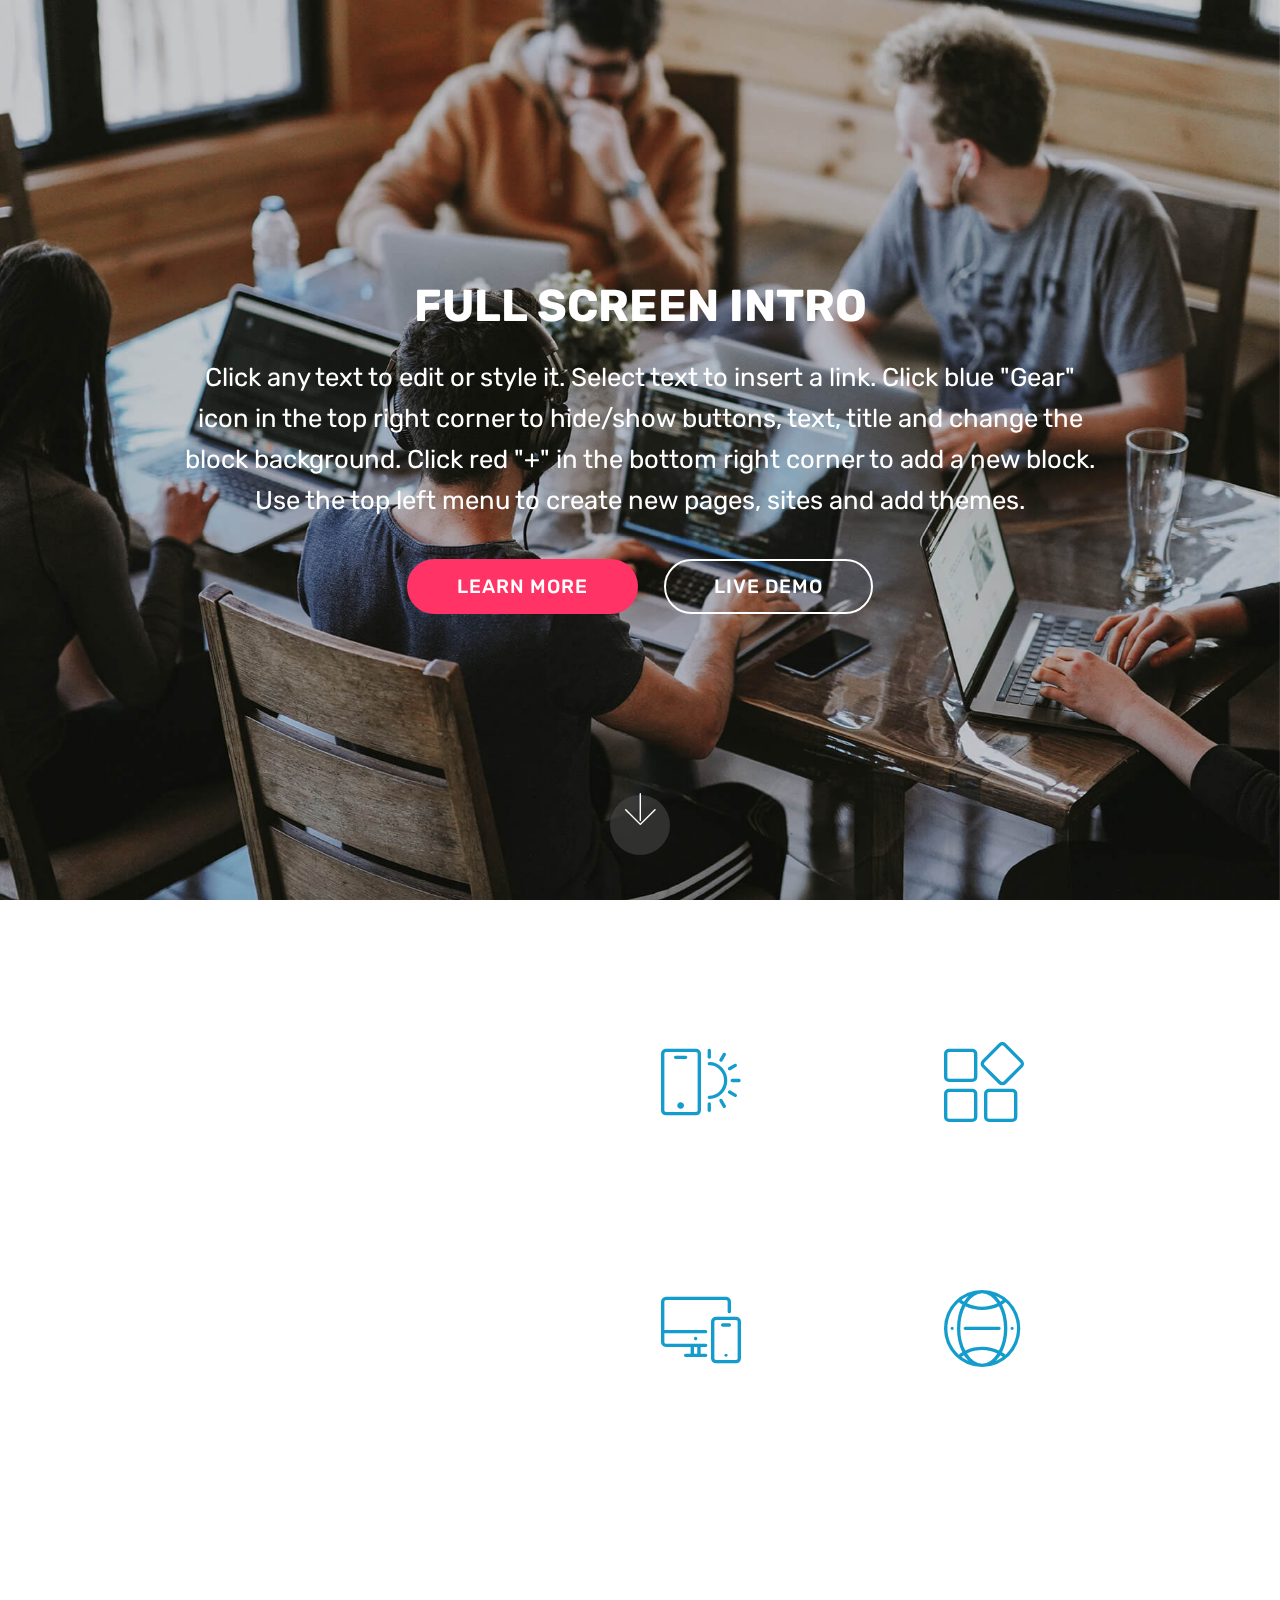
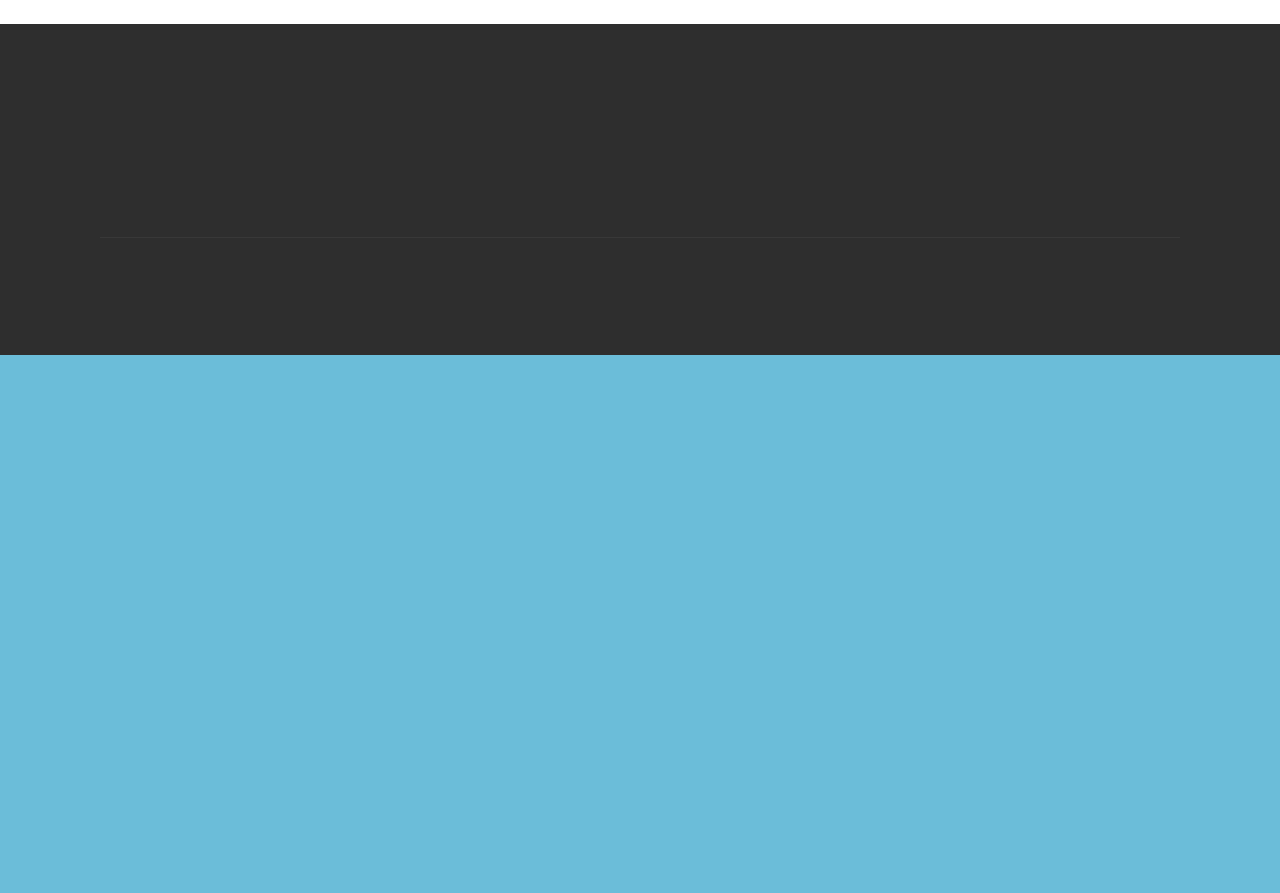
<file: index.html>
<!DOCTYPE html>
<html  >
<head>
  <!-- Site made with Mobirise Website Builder v4.12.4, https://mobirise.com -->
  <meta charset="UTF-8">
  <meta http-equiv="X-UA-Compatible" content="IE=edge">
  <meta name="generator" content="Mobirise v4.12.4, mobirise.com">
  <meta name="viewport" content="width=device-width, initial-scale=1, minimum-scale=1">
  <link rel="shortcut icon" href="assets/images/logo4.png" type="image/x-icon">
  <meta name="description" content="">
  
  
  <title>Home</title>
  <link rel="stylesheet" href="assets/web/assets/mobirise-icons/mobirise-icons.css">
  <link rel="stylesheet" href="assets/bootstrap/css/bootstrap.min.css">
  <link rel="stylesheet" href="assets/bootstrap/css/bootstrap-grid.min.css">
  <link rel="stylesheet" href="assets/bootstrap/css/bootstrap-reboot.min.css">
  <link rel="stylesheet" href="assets/socicon/css/styles.css">
  <link rel="stylesheet" href="assets/tether/tether.min.css">
  <link rel="stylesheet" href="assets/animatecss/animate.min.css">
  <link rel="stylesheet" href="assets/theme/css/style.css">
  <link rel="preload" as="style" href="assets/mobirise/css/mbr-additional.css"><link rel="stylesheet" href="assets/mobirise/css/mbr-additional.css" type="text/css">
  
  
  
</head>
<body>
  <section class="cid-qTkA127IK8 mbr-fullscreen mbr-parallax-background" id="header2-1">

    

    

    <div class="container align-center">
        <div class="row justify-content-md-center">
            <div class="mbr-white col-md-10">
                <h1 class="mbr-section-title mbr-bold pb-3 mbr-fonts-style display-1">
                    FULL SCREEN INTRO
                </h1>
                
                <p class="mbr-text pb-3 mbr-fonts-style display-5">
                    Click any text to edit or style it. Select text to insert a link. Click blue "Gear" icon in the top right corner to hide/show buttons, text, title and change the block background. Click red "+" in the bottom right corner to add a new block. Use the top left menu to create new pages, sites and add themes.
                </p>
                <div class="mbr-section-btn">
                    <a class="btn btn-md btn-secondary display-4" href="https://mobirise.com">LEARN MORE</a>
                    <a class="btn btn-md btn-white-outline display-4" href="https://mobirise.com">LIVE DEMO</a>
                </div>
            </div>
        </div>
    </div>
    <div class="mbr-arrow hidden-sm-down" aria-hidden="true">
        <a href="#next">
            <i class="mbri-down mbr-iconfont"></i>
        </a>
    </div>
</section>

<section class="engine"><a href="https://mobirise.info/o">portfolio site templates</a></section><section class="counters2 counters cid-s3m7c8veKx" id="counters2-4">

    

    

    <div class="container pt-4 mt-2">
        <div class="media-container-row">
            <div class="media-block" style="width: 49%;">
                <h2 class="mbr-section-title pb-3 align-left mbr-fonts-style display-2">
                    Counters and media
                </h2>
                <h3 class="mbr-section-subtitle pb-5 align-left mbr-fonts-style display-5">
                    Responsive block with counters and media. 
                </h3>
                <div class="mbr-figure">
                    <img src="assets/images/background6.jpg">
                </div>
            </div>
            <div class="cards-block">
                <div class="cards-container">
                    <div class="card px-3 align-left col-12 col-md-6">
                        <div class="panel-item p-3">
                            <div class="card-img pb-3">
                                <span class="mbri-mobirise mbr-iconfont pr-2"></span>
                                <h3 class="count py-3 mbr-fonts-style display-2">
                                    100
                                </h3>
                            </div>
                            <div class="card-text">
                                <h4 class="mbr-content-title mbr-bold mbr-fonts-style display-7">
                                    Unlimited websites
                                </h4>
                                <p class="mbr-content-text mbr-fonts-style display-7">
                                    Mobirise give you the freedom to develop as many websites as you like.
                                </p>
                            </div>
                        </div>
                    </div>
                    <div class="card px-3 align-left col-12 col-md-6">
                        <div class="panel-item p-3">
                            <div class="card-img pb-3">
                                <span class="mbri-extension mbr-iconfont pr-2"></span>
                                <h3 class="count py-3 mbr-fonts-style display-2">
                                    200
                                </h3>
                            </div>
                            <div class="card-text">
                                <h4 class="mbr-content-title mbr-bold mbr-fonts-style display-7">
                                    Trendy websites blocks
                                </h4>
                                <p class="mbr-content-text mbr-fonts-style display-7">
                                    Choose from the large selection of latest pre-made blocks.
                                </p>
                            </div>
                        </div>
                    </div>
                    <div class="card px-3 align-left col-12 col-md-6">
                        <div class="panel-item p-3">
                            <div class="card-img pb-3">
                                <span class="mbri-responsive mbr-iconfont pr-2"></span>
                                <h3 class="count py-3 mbr-fonts-style display-2">
                                    300
                                </h3>
                            </div>
                            <div class="card-text">
                                <h4 class="mbr-content-title mbr-bold mbr-fonts-style display-7">
                                    Bootstrap
                                </h4>
                                <p class="mbr-content-text mbr-fonts-style display-7">
                                        One of Bootstrap's big point is responsiveness 
                                </p>
                            </div>
                        </div>
                    </div>
                    <div class="card px-3 align-left col-12 col-md-6">
                        <div class="panel-item p-3">
                            <div class="card-img pb-3">
                                <span class="mbri-globe-2 mbr-iconfont pr-2"></span>
                                <h3 class="count py-3 mbr-fonts-style display-2">
                                    400
                                </h3>
                            </div>
                            <div class="card-texts">
                                <h4 class="mbr-content-title mbr-bold mbr-fonts-style display-7">
                                    Web fonts
                                </h4>
                                <p class="mbr-content-text mbr-fonts-style display-7">
                                        Mobirise make it easy for you to use Google fonts on your website easily and freely.
                                </p>
                            </div>
                        </div>
                    </div>
                </div>
            </div>
        </div>
    </div>
</section>

<section class="cid-qTkAaeaxX5" id="footer1-2">

    

    

    <div class="container">
        <div class="media-container-row content text-white">
            <div class="col-12 col-md-3">
                <div class="media-wrap">
                    <a href="https://mobirise.com/">
                        <img src="assets/images/logo2.png" alt="Mobirise">
                    </a>
                </div>
            </div>
            <div class="col-12 col-md-3 mbr-fonts-style display-7">
                <h5 class="pb-3">
                    Address
                </h5>
                <p class="mbr-text">
                    1234 Street Name
                    <br>City, AA 99999
                </p>
            </div>
            <div class="col-12 col-md-3 mbr-fonts-style display-7">
                <h5 class="pb-3">
                    Contacts
                </h5>
                <p class="mbr-text">
                    Email: support@mobirise.com
                    <br>Phone: +1 (0) 000 0000 001
                    <br>Fax: +1 (0) 000 0000 002
                </p>
            </div>
            <div class="col-12 col-md-3 mbr-fonts-style display-7">
                <h5 class="pb-3">
                    Links
                </h5>
                <p class="mbr-text">
                    <a class="text-primary" href="https://mobirise.com/">Website builder</a>
                    <br><a class="text-primary" href="https://mobirise.com/mobirise-free-win.zip">Download for Windows</a>
                    <br><a class="text-primary" href="https://mobirise.com/mobirise-free-mac.zip">Download for Mac</a>
                </p>
            </div>
        </div>
        <div class="footer-lower">
            <div class="media-container-row">
                <div class="col-sm-12">
                    <hr>
                </div>
            </div>
            <div class="media-container-row mbr-white">
                <div class="col-sm-6 copyright">
                    <p class="mbr-text mbr-fonts-style display-7">
                        © Copyright 2020 Mobirise - All Rights Reserved
                    </p>
                </div>
                <div class="col-md-6">
                    <div class="social-list align-right">
                        <div class="soc-item">
                            <a href="https://twitter.com/mobirise" target="_blank">
                                <span class="socicon-twitter socicon mbr-iconfont mbr-iconfont-social"></span>
                            </a>
                        </div>
                        <div class="soc-item">
                            <a href="https://www.facebook.com/pages/Mobirise/1616226671953247" target="_blank">
                                <span class="socicon-facebook socicon mbr-iconfont mbr-iconfont-social"></span>
                            </a>
                        </div>
                        <div class="soc-item">
                            <a href="https://www.youtube.com/c/mobirise" target="_blank">
                                <span class="socicon-youtube socicon mbr-iconfont mbr-iconfont-social"></span>
                            </a>
                        </div>
                        <div class="soc-item">
                            <a href="https://instagram.com/mobirise" target="_blank">
                                <span class="socicon-instagram socicon mbr-iconfont mbr-iconfont-social"></span>
                            </a>
                        </div>
                        <div class="soc-item">
                            <a href="https://plus.google.com/u/0/+Mobirise" target="_blank">
                                <span class="socicon-googleplus socicon mbr-iconfont mbr-iconfont-social"></span>
                            </a>
                        </div>
                        <div class="soc-item">
                            <a href="https://www.behance.net/Mobirise" target="_blank">
                                <span class="socicon-behance socicon mbr-iconfont mbr-iconfont-social"></span>
                            </a>
                        </div>
                    </div>
                </div>
            </div>
        </div>
    </div>
</section>

<section class="header1 cid-s3m6KWfoGX mbr-parallax-background" id="header1-3">

    

    <div class="mbr-overlay" style="opacity: 0.6; background-color: rgb(20, 157, 204);">
    </div>

    <div class="container">
        <div class="row justify-content-md-center">
            <div class="mbr-white col-md-10">
                <h1 class="mbr-section-title align-center mbr-bold pb-3 mbr-fonts-style display-1">
                    FULL WIDTH INTRO
                </h1>
                <h3 class="mbr-section-subtitle align-center mbr-light pb-3 mbr-fonts-style display-2">
                    Beautiful mobile websites
                </h3>
                <p class="mbr-text align-center pb-3 mbr-fonts-style display-5">
                    Full width intro with adjustable height, background image and a color overlay. Click any text to edit or style it.
                </p>
                <div class="mbr-section-btn align-center"><a class="btn btn-md btn-secondary display-4" href="https://mobirise.co">
                        <span class="mbr-iconfont mbri-file"></span>LEARN MORE</a></div>
            </div>
        </div>
    </div>

</section>


  <script src="assets/web/assets/jquery/jquery.min.js"></script>
  <script src="assets/popper/popper.min.js"></script>
  <script src="assets/bootstrap/js/bootstrap.min.js"></script>
  <script src="assets/tether/tether.min.js"></script>
  <script src="assets/parallax/jarallax.min.js"></script>
  <script src="assets/viewportchecker/jquery.viewportchecker.js"></script>
  <script src="assets/smoothscroll/smooth-scroll.js"></script>
  <script src="assets/theme/js/script.js"></script>
  
  
  <input name="animation" type="hidden">
  </body>
</html>
</file>
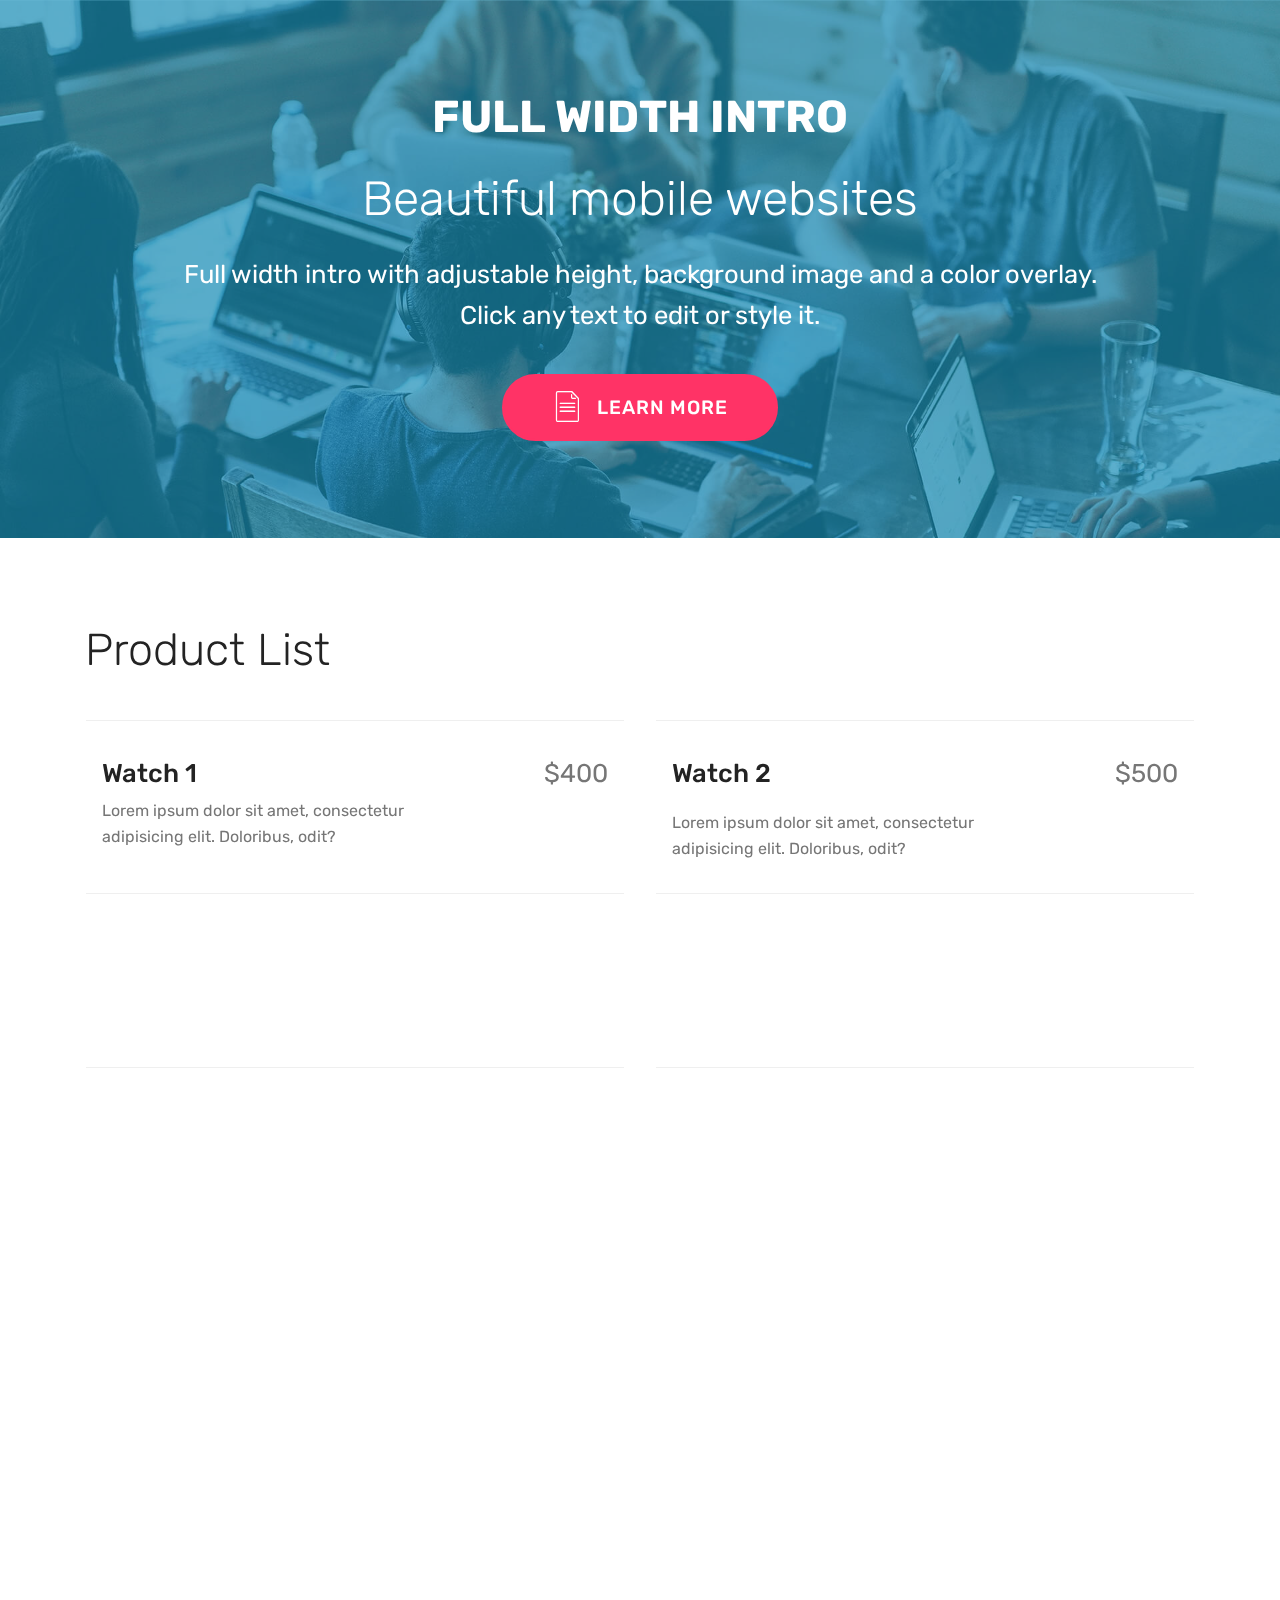
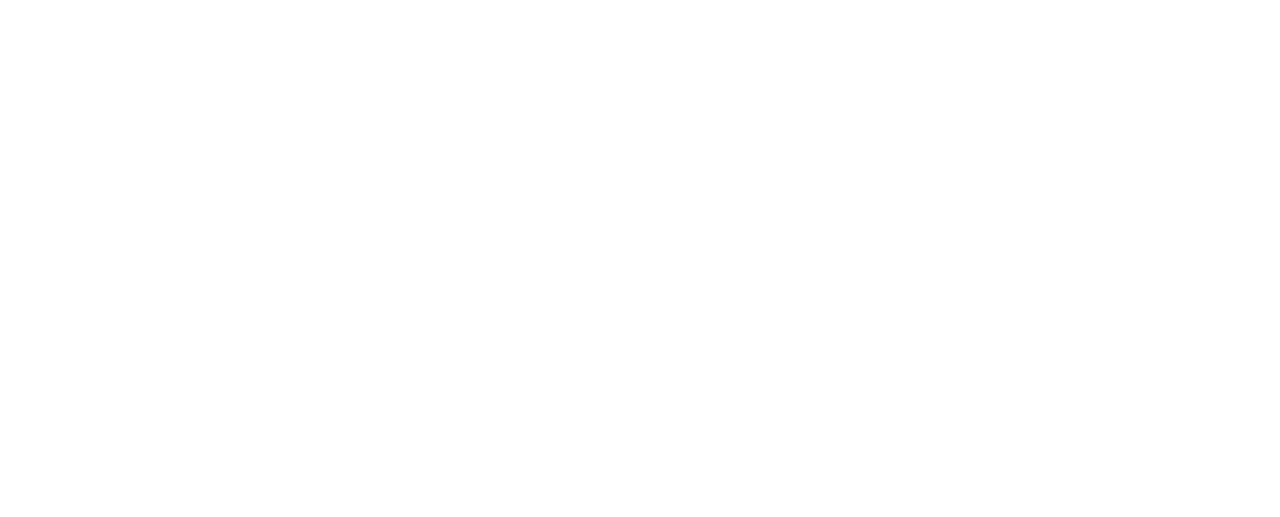
<file: page1.html>
<!DOCTYPE html>
<html  >
<head>
  <!-- Site made with Mobirise Website Builder v4.12.4, https://mobirise.com -->
  <meta charset="UTF-8">
  <meta http-equiv="X-UA-Compatible" content="IE=edge">
  <meta name="generator" content="Mobirise v4.12.4, mobirise.com">
  <meta name="viewport" content="width=device-width, initial-scale=1, minimum-scale=1">
  <link rel="shortcut icon" href="assets/images/logo4.png" type="image/x-icon">
  <meta name="description" content="Site Generator Description">
  
  
  <title>tiger dada</title>
  <link rel="stylesheet" href="assets/web/assets/mobirise-icons/mobirise-icons.css">
  <link rel="stylesheet" href="assets/bootstrap/css/bootstrap.min.css">
  <link rel="stylesheet" href="assets/bootstrap/css/bootstrap-grid.min.css">
  <link rel="stylesheet" href="assets/bootstrap/css/bootstrap-reboot.min.css">
  <link rel="stylesheet" href="assets/tether/tether.min.css">
  <link rel="stylesheet" href="assets/animatecss/animate.min.css">
  <link rel="stylesheet" href="assets/theme/css/style.css">
  <link rel="preload" as="style" href="assets/mobirise/css/mbr-additional.css"><link rel="stylesheet" href="assets/mobirise/css/mbr-additional.css" type="text/css">
  
  
  
</head>
<body>
  <section class="header1 cid-s3m7AbMjBi mbr-parallax-background" id="header1-6">

    

    <div class="mbr-overlay" style="opacity: 0.6; background-color: rgb(20, 157, 204);">
    </div>

    <div class="container">
        <div class="row justify-content-md-center">
            <div class="mbr-white col-md-10">
                <h1 class="mbr-section-title align-center mbr-bold pb-3 mbr-fonts-style display-1">
                    FULL WIDTH INTRO
                </h1>
                <h3 class="mbr-section-subtitle align-center mbr-light pb-3 mbr-fonts-style display-2">
                    Beautiful mobile websites
                </h3>
                <p class="mbr-text align-center pb-3 mbr-fonts-style display-5">
                    Full width intro with adjustable height, background image and a color overlay. Click any text to edit or style it.
                </p>
                <div class="mbr-section-btn align-center"><a class="btn btn-md btn-secondary display-4" href="https://mobirise.co">
                        <span class="mbr-iconfont mbri-file"></span>LEARN MORE</a></div>
            </div>
        </div>
    </div>

</section>

<section class="engine"><a href="https://mobirise.info/f">easy site creator</a></section><section class="services3 cid-s3m81PuJG0" id="services3-a">
    <!---->
    
    <!---->
    <!--Overlay-->
    
    <!--Container-->
    <div class="container">
        <div class="row">
            <!--Titles-->
            <div class="title pb-5 col-12">
                <h2 class="align-left mbr-fonts-style display-1">
                    Product List
                </h2>
                
            </div>
            <!--Card-1-->
            <div class="card px-3 col-12 col-md-6">
                <div class="card-wrapper media-container-row media-container-row">
                    <div class="card-box">
                        <div class="top-line pb-1">
                            <h4 class="card-title mbr-fonts-style display-5">
                                Watch 1
                            </h4>
                            <p class="mbr-text card-title cost mbr-fonts-style m-0 display-5">
                                $400
                            </p>
                        </div>
                        <div class="bottom-line">
                            <p class="mbr-text mbr-fonts-style display-7">
                                Lorem ipsum dolor sit amet, consectetur adipisicing elit. Doloribus, odit?
                            </p>
                        </div>
                    </div>
                </div>
            </div>
            <!--Card-2-->
            <div class="card px-3 col-12 col-md-6">
                <div class="card-wrapper media-container-row media-container-row">
                    <div class="card-box">
                        <div class="top-line pb-3">
                            <h4 class="card-title mbr-fonts-style display-5">
                                Watch 2
                            </h4>
                            <p class="mbr-text card-title cost mbr-fonts-style m-0 display-5">
                                $500
                            </p>
                        </div>
                        <div class="bottom-line">
                            <p class="mbr-text mbr-fonts-style display-7">
                                Lorem ipsum dolor sit amet, consectetur adipisicing elit. Doloribus, odit?
                            </p>
                        </div>
                    </div>
                </div>
            </div>
            <!--Card-3-->
            <div class="card px-3 col-12 col-md-6">
                <div class="card-wrapper media-container-row media-container-row">
                    <div class="card-box">
                        <div class="top-line pb-3">
                            <h4 class="card-title mbr-fonts-style display-5">
                                Watch 3
                            </h4>
                            <p class="mbr-text card-title cost mbr-fonts-style m-0 display-5">
                                $600
                            </p>
                        </div>
                        <div class="bottom-line">
                            <p class="mbr-text mbr-fonts-style display-7">
                                Lorem ipsum dolor sit amet, consectetur adipisicing elit. Doloribus, odit?
                            </p>
                        </div>
                    </div>
                </div>
            </div>
            <!--Card-4-->
            <div class="card px-3 col-12 col-md-6">
                <div class="card-wrapper media-container-row media-container-row">
                    <div class="card-box">
                        <div class="top-line pb-3">
                            <h4 class="card-title mbr-fonts-style display-5">
                                Watch 4
                            </h4>
                            <p class="mbr-text card-title cost mbr-fonts-style m-0 display-5">
                                $700
                            </p>
                        </div>
                        <div class="bottom-line">
                            <p class="mbr-text mbr-fonts-style display-7">
                                Lorem ipsum dolor sit amet, consectetur adipisicing elit. Doloribus, odit?
                            </p>
                        </div>
                    </div>
                </div>
            </div>
            <!--Card-5-->
            <div class="card px-3 col-12 col-md-6">
                <div class="card-wrapper media-container-row media-container-row">
                    <div class="card-box">
                        <div class="top-line pb-3">
                            <h4 class="card-title mbr-fonts-style display-5">
                                Watch 5
                            </h4>
                            <p class="mbr-text card-title cost mbr-fonts-style m-0 display-5">
                                $800
                            </p>
                        </div>
                        <div class="bottom-line">
                            <p class="mbr-text mbr-fonts-style display-7">
                                Lorem ipsum dolor sit amet, consectetur adipisicing elit. Doloribus, odit?
                            </p>
                        </div>
                    </div>
                </div>
            </div>
            <!--Card-6-->
            <div class="card px-3 col-12 col-md-6">
                <div class="card-wrapper media-container-row media-container-row">
                    <div class="card-box">
                        <div class="top-line pb-3">
                            <h4 class="card-title mbr-fonts-style display-5">
                                Watch 6
                            </h4>
                            <p class="mbr-text card-title cost mbr-fonts-style m-0 display-5">
                                $900
                            </p>
                        </div>
                        <div class="bottom-line">
                            <p class="mbr-text mbr-fonts-style display-7">
                                Lorem ipsum dolor sit amet, consectetur adipisicing elit. Doloribus, odit?
                            </p>
                        </div>
                    </div>
                </div>
            </div>
            <!--Card-7-->
            
            <!--Card-8-->
            
            <!--Card-9-->
            
            <!--Card-10-->
            
            <!--Card-11-->
            
            <!--Card-12-->
            
        </div>
    </div>
</section>

<section class="mbr-section form1 cid-s3m7QUM8fR" id="form1-9">

    

    
    <div class="container">
        <div class="row justify-content-center">
            <div class="title col-12 col-lg-8">
                <h2 class="mbr-section-title align-center pb-3 mbr-fonts-style display-2">
                    CONTACT FORM
                </h2>
                <h3 class="mbr-section-subtitle align-center mbr-light pb-3 mbr-fonts-style display-5">
                    Easily add subscribe and contact forms without any server-side integration.
                </h3>
            </div>
        </div>
    </div>
    <div class="container">
        <div class="row justify-content-center">
            <div class="media-container-column col-lg-8" data-form-type="formoid">
                <!---Formbuilder Form--->
                <form action="https://mobirise.com/" method="POST" class="mbr-form form-with-styler" data-form-title="Mobirise Form"><input type="hidden" name="email" data-form-email="true" value="stICTarWMo1KxWKo2GZkQyW5kLX3Dv8hiw9Yxp5Lab/spA3JuCxSIIT4aQQpl2bZGOHyy+VfK9zabV2JoAyx3dAkVzra0G/iKzQOtsl3SHN/uSDkD/7B/33CsHTT/dTy">
                    <div class="row">
                        <div hidden="hidden" data-form-alert="" class="alert alert-success col-12">Thanks for filling out the form!</div>
                        <div hidden="hidden" data-form-alert-danger="" class="alert alert-danger col-12">
                        </div>
                    </div>
                    <div class="dragArea row">
                        <div class="col-md-4  form-group" data-for="name">
                            <label for="name-form1-9" class="form-control-label mbr-fonts-style display-7">Name</label>
                            <input type="text" name="name" data-form-field="Name" required="required" class="form-control display-7" id="name-form1-9">
                        </div>
                        <div class="col-md-4  form-group" data-for="email">
                            <label for="email-form1-9" class="form-control-label mbr-fonts-style display-7">Email</label>
                            <input type="email" name="email" data-form-field="Email" required="required" class="form-control display-7" id="email-form1-9">
                        </div>
                        <div data-for="phone" class="col-md-4  form-group">
                            <label for="phone-form1-9" class="form-control-label mbr-fonts-style display-7">Phone</label>
                            <input type="tel" name="phone" data-form-field="Phone" class="form-control display-7" id="phone-form1-9">
                        </div>
                        <div data-for="message" class="col-md-12 form-group">
                            <label for="message-form1-9" class="form-control-label mbr-fonts-style display-7">Message</label>
                            <textarea name="message" data-form-field="Message" class="form-control display-7" id="message-form1-9"></textarea>
                        </div>
                        <div class="col-md-12 input-group-btn align-center">
                            <button type="submit" class="btn btn-primary btn-form display-4">SEND FORM</button>
                        </div>
                    </div>
                </form><!---Formbuilder Form--->
            </div>
        </div>
    </div>
</section>


  <script src="assets/web/assets/jquery/jquery.min.js"></script>
  <script src="assets/popper/popper.min.js"></script>
  <script src="assets/bootstrap/js/bootstrap.min.js"></script>
  <script src="assets/smoothscroll/smooth-scroll.js"></script>
  <script src="assets/tether/tether.min.js"></script>
  <script src="assets/parallax/jarallax.min.js"></script>
  <script src="assets/viewportchecker/jquery.viewportchecker.js"></script>
  <script src="assets/theme/js/script.js"></script>
  <script src="assets/formoid/formoid.min.js"></script>
  
  
  <input name="animation" type="hidden">
  </body>
</html>
</file>
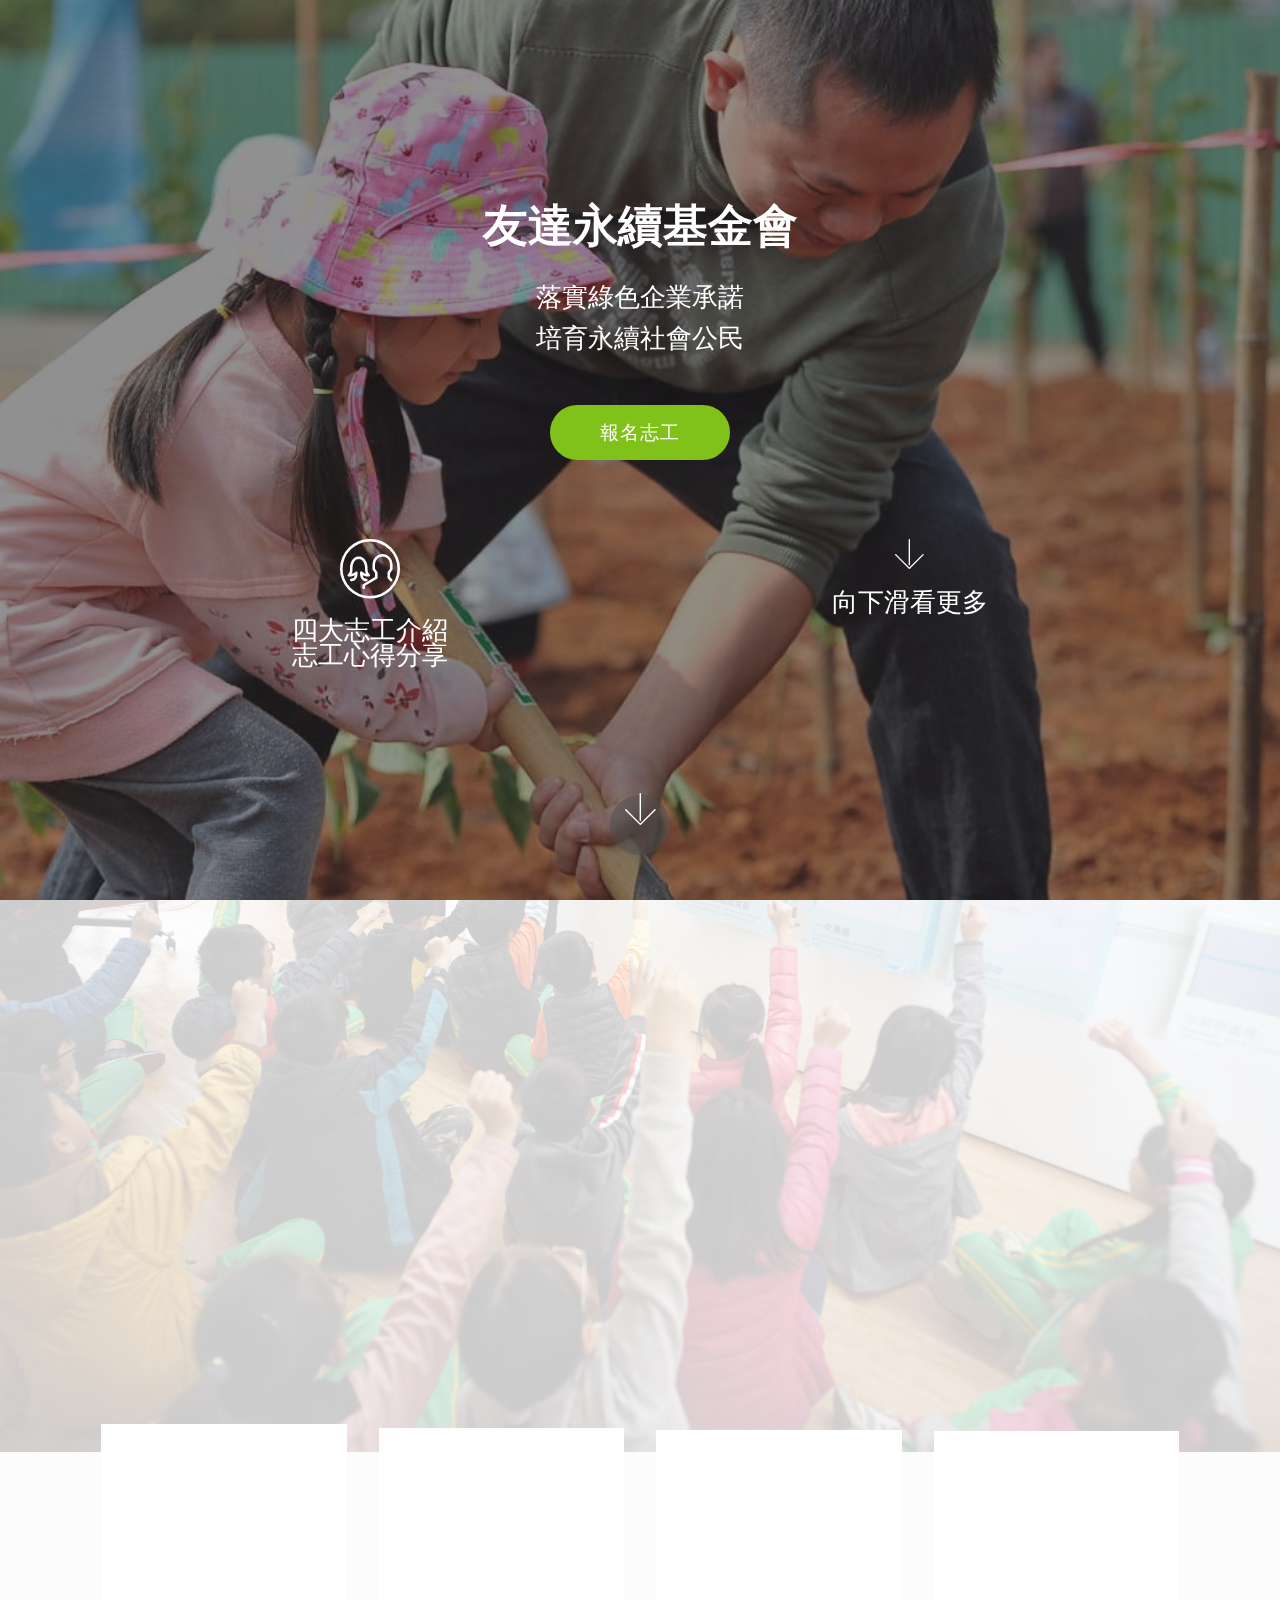
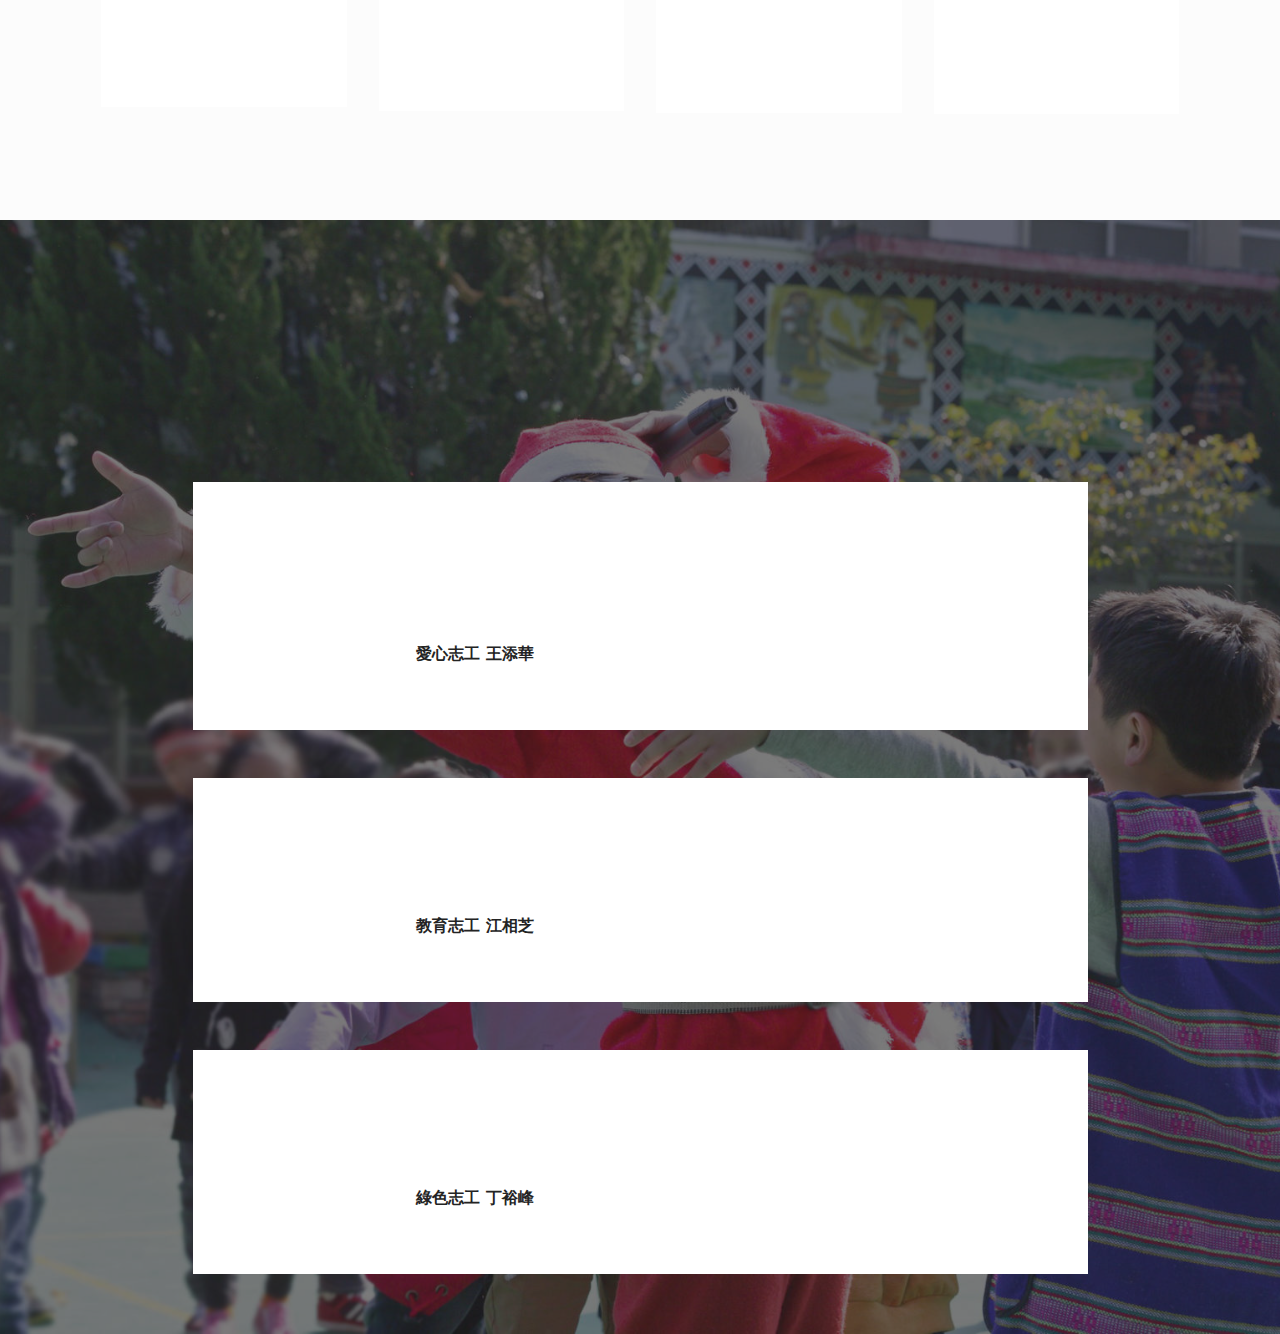
<file: page2.html>
<!DOCTYPE html>
<html  >
<head>
  <!-- Site made with Mobirise Website Builder v4.12.4, https://mobirise.com -->
  <meta charset="UTF-8">
  <meta http-equiv="X-UA-Compatible" content="IE=edge">
  <meta name="generator" content="Mobirise v4.12.4, mobirise.com">
  <meta name="viewport" content="width=device-width, initial-scale=1, minimum-scale=1">
  <link rel="shortcut icon" href="assets/images/logo4.png" type="image/x-icon">
  <meta name="description" content="Web Page Creator Description">
  
  
  
  <link rel="stylesheet" href="assets/web/assets/mobirise-icons/mobirise-icons.css">
  <link rel="stylesheet" href="assets/bootstrap/css/bootstrap.min.css">
  <link rel="stylesheet" href="assets/bootstrap/css/bootstrap-grid.min.css">
  <link rel="stylesheet" href="assets/bootstrap/css/bootstrap-reboot.min.css">
  <link rel="stylesheet" href="assets/tether/tether.min.css">
  <link rel="stylesheet" href="assets/animatecss/animate.min.css">
  <link rel="stylesheet" href="assets/theme/css/style.css">
  <link rel="preload" as="style" href="assets/mobirise/css/mbr-additional.css"><link rel="stylesheet" href="assets/mobirise/css/mbr-additional.css" type="text/css">
  
  
  
</head>
<body>
  <section class="header12 cid-s3xzUwmUsQ mbr-fullscreen mbr-parallax-background" id="header12-s">

    

    <div class="mbr-overlay" style="opacity: 0.5; background-color: rgb(35, 35, 35);">
    </div>

    <div class="container  ">
            <div class="media-container">
                <div class="col-md-12 align-center">
                    <h1 class="mbr-section-title pb-3 mbr-white mbr-bold mbr-fonts-style display-1">友達永續基金會</h1>
                    <p class="mbr-text pb-3 mbr-white mbr-fonts-style display-5">落實綠色企業承諾 <br>培育永續社會公民<br></p>
                    <div class="mbr-section-btn align-center py-2"><a class="btn btn-md btn-primary display-4" href="https://qnaire.ab1.auo.com/zh-hant/node/1798">報名志工</a></div>

                    <div class="icons-media-container mbr-white">
                        <div class="card col-12 col-md-6">
                            <div class="icon-block">
                            <a href="page2.html">
                                <span class="mbr-iconfont mbri-users" style="font-size: 60px;"></span>
                            </a>
                            </div>
                            <h5 class="mbr-fonts-style display-5">
                                四大志工介紹<br>志工心得分享</h5>
                        </div>

                        <div class="card col-12 col-md-6">
                            <div class="icon-block">
                                <a href="page1.html">
                                    <span class="mbr-iconfont mbri-down" style="font-size: 30px;"></span>
                                </a>
                            </div>
                            <h5 class="mbr-fonts-style display-5">向下滑看更多</h5>
                        </div>

                        

                        
                    </div>
                </div>
            </div>
    </div>

    <div class="mbr-arrow hidden-sm-down" aria-hidden="true">
        <a href="#next">
            <i class="mbri-down mbr-iconfont"></i>
        </a>
    </div>
</section>

<section class="engine"><a href="https://mobirise.info/a">online site builder</a></section><section class="features18 popup-btn-cards cid-s3tndc8IxX mbr-parallax-background" id="features18-n">

    

    <div class="mbr-overlay" style="opacity: 0.8; background-color: rgb(255, 255, 255);">
    </div>
    <div class="container">
        <h2 class="mbr-section-title pb-3 align-center mbr-fonts-style display-2"><strong>四大志工 熱情招募中</strong></h2>
        <h3 class="mbr-section-subtitle display-5 align-center mbr-fonts-style mbr-light"><div>從服務中獲得心靈的滿足<br>還能找到志同道合的夥伴<br>邀你一起共享永續成果！</div></h3>
        <div class="media-container-row pt-5 ">
            <div class="card p-3 col-12 col-md-6 col-lg-3">
                <div class="card-wrapper ">
                    <div class="card-img">
                        <div class="mbr-overlay"></div>
                        <div class="mbr-section-btn text-center"><a href="https://qnaire.ab1.auo.com/zh-hant/node/1798" class="btn btn-secondary display-4">報名愛心志工</a></div>
                        <img src="assets/images/img-7195-492x369.jpeg" alt="Mobirise" title="">
                    </div>
                    <div class="card-box">
                        <h4 class="card-title mbr-fonts-style display-7"><strong>
                            愛心志工</strong></h4>
                        <p class="mbr-text mbr-fonts-style align-left display-7">
                            愛心陪伴關懷<br>幫助在地弱勢<br><br>＊各廠公益社團 &nbsp; &nbsp;<br>＊圓夢計畫愛行動<br><br><br></p>
                    </div>
                </div>
            </div>
            <div class="card p-3 col-12 col-md-6 col-lg-3">
                <div class="card-wrapper">
                    <div class="card-img">
                        <div class="mbr-overlay"></div>
                        <div class="mbr-section-btn text-center"><a href="https://qnaire.ab1.auo.com/zh-hant/node/1798" class="btn btn-primary display-4">報名綠色志工</a></div>
                        <img src="assets/images/foodie-1591926410-492x369.jpg" alt="Mobirise" title="">
                    </div>
                    <div class="card-box">
                        <h4 class="card-title mbr-fonts-style display-7">綠色志工</h4>
                        <p class="mbr-text mbr-fonts-style display-7">
                           永續綠色公民<br>攜手齊愛地球<br><br>＊手護台灣綠色堡壘<br>＊手護台灣美麗海岸<br>＊節能減塑綠行動 &nbsp; &nbsp;<br>＊鄰鄉小農好生活 &nbsp; &nbsp;</p>
                    </div>
                </div>
            </div>

            <div class="card p-3 col-12 col-md-6 col-lg-3">
                <div class="card-wrapper">
                    <div class="card-img">
                        <div class="mbr-overlay"></div>
                        <div class="mbr-section-btn text-center"><a href="https://qnaire.ab1.auo.com/zh-hant/node/1798" class="btn btn-success display-4">報名教育志工</a></div>
                        <img src="assets/images/img-6280-492x328.jpeg" alt="Mobirise" title="">
                    </div>
                    <div class="card-box">
                        <h4 class="card-title mbr-fonts-style display-7">教育志工</h4>
                        <p class="mbr-text mbr-fonts-style display-7">
                            激發學習興趣<br>教育翻轉未來<br><br>＊達達的魔法樂園 &nbsp; &nbsp; &nbsp; &nbsp; &nbsp; &nbsp;<br>＊台中環境教育設施場所<br>＊龍潭水資源教育館 &nbsp; &nbsp; &nbsp; &nbsp;<br> &nbsp; &nbsp; &nbsp; &nbsp;<br></p>
                    </div>
                </div>
            </div>

            <div class="card p-3 col-12 col-md-6 col-lg-3">
                <div class="card-wrapper">
                    <div class="card-img">
                        <div class="mbr-overlay"></div>
                        <div class="mbr-section-btn text-center"><a href="https://qnaire.ab1.auo.com/zh-hant/node/1798" class="btn btn-danger display-4">報名文化志工</a></div>
                        <img src="assets/images/dsc-4398-492x328.jpeg" alt="Mobirise" title="">
                    </div>
                    <div class="card-box">
                        <h4 class="card-title mbr-fonts-style display-7">
                            文化志工</h4>
                        <p class="mbr-text mbr-fonts-style display-7">
                           在地文化傳承<br>延續歷史足跡<br><br>＊西大墩窯文化館 &nbsp; &nbsp;<br>＊西大墩窯文化走讀<br><br>&nbsp; &nbsp;&nbsp;<br></p>
                    </div>
                </div>
            </div>
        </div>
    </div>
</section>

<section class="testimonials4 cid-s3tLuCGhD9" id="testimonials4-q">

  

  <div class="mbr-overlay" style="opacity: 0.6; background-color: rgb(35, 35, 35);">
  </div>
  <div class="container">
    <h2 class="pb-3 mbr-fonts-style mbr-white align-center display-2"><strong>志工分享</strong></h2>
    <h3 class="mbr-section-subtitle mbr-light pb-3 mbr-fonts-style mbr-white align-center display-5">&nbsp;2019年累積志工人次逾7,400人<br>服務時數累積逾22,000小時</h3>
    <div class="col-md-10 testimonials-container"> 
      

      
    <div class="testimonials-item">
        <div class="user row">
          <div class="col-lg-3 col-md-4">
            <div class="user_image">
              <img src="assets/images/img-9714-300x146.jpeg" alt="" title="">
            </div>
          </div>
          <div class="testimonials-caption col-lg-9 col-md-8">
            <div class="user_text ">
              <p class="mbr-fonts-style  display-7">
                 <em>"</em>想起我第一次的服務，那畫面深深烙印在我的腦海中，因為就連吹乒乓球對我們來說很簡單的動作，對他身障者來說，可謂是用盡力氣...而友達愛心志工我認為是很好上手的，帶上你的愛心與耐心就可以前行，也推薦給志工新手可以從這邊開始，只要你願意跨出第一步與他們互動，你一定會收穫的超出你的想像。<em>"</em>
              </p>
            </div>
            <div class="user_name mbr-bold mbr-fonts-style align-left pt-3 display-7">愛心志工 &nbsp;王添華
            </div>
            <div class="user_desk mbr-light mbr-fonts-style align-left pt-2 display-7">&nbsp;</div>
          </div>
        </div>
      </div><div class="testimonials-item">
        <div class="user row">
          <div class="col-lg-3 col-md-4">
            <div class="user_image">
              <img src="assets/images/-lt-2-300x225.jpeg" alt="" title="">
            </div>
          </div>
          <div class="testimonials-caption col-lg-9 col-md-8">
            <div class="user_text ">
              <p class="mbr-fonts-style  display-7">
                 <em>"</em>我很享受孩子們充滿期待的眼神，及每一階段小活動帶給他們的收穫，覺得這樣的活動能帶給孩子們的機會教育比書本更來有意義及效果，希望基金會能持續這類活動推廣，藉由孩子們的影響力擴散開來，進而讓我們的環境越來越美麗。<em>"</em>
              </p>
            </div>
            <div class="user_name mbr-bold mbr-fonts-style align-left pt-3 display-7">教育志工 &nbsp;江相芝<br></div>
            <div class="user_desk mbr-light mbr-fonts-style align-left pt-2 display-7">&nbsp;</div>
          </div>
        </div>
      </div><div class="testimonials-item">
        <div class="user row">
          <div class="col-lg-3 col-md-4">
            <div class="user_image">
              <img src="assets/images/4-300x225.jpeg" alt="" title="">
            </div>
          </div>
          <div class="testimonials-caption col-lg-9 col-md-8">
            <div class="user_text ">
              <p class="mbr-fonts-style  display-7">
                 <em>"</em>從事志工活動，感覺就像有一種魔力，會驅使著你想成為更好的人，甚至希望周遭的親朋好友也一起共好的概念。透過不同的志工活動，也體悟到生物與生態是兼容並蓄，唇齒相依的，若希望把更好的環境留給下一代，那從此刻開始，就要好好的愛護地球<em>"</em>
              </p>
            </div>
            <div class="user_name mbr-bold mbr-fonts-style align-left pt-3 display-7">綠色志工 &nbsp;丁裕峰</div>
            <div class="user_desk mbr-light mbr-fonts-style align-left pt-2 display-7">&nbsp;<br></div>
          </div>
        </div>
      </div></div>
  </div>
</section>


  <script src="assets/web/assets/jquery/jquery.min.js"></script>
  <script src="assets/popper/popper.min.js"></script>
  <script src="assets/bootstrap/js/bootstrap.min.js"></script>
  <script src="assets/tether/tether.min.js"></script>
  <script src="assets/smoothscroll/smooth-scroll.js"></script>
  <script src="assets/parallax/jarallax.min.js"></script>
  <script src="assets/viewportchecker/jquery.viewportchecker.js"></script>
  <script src="assets/mbr-popup-btns/mbr-popup-btns.js"></script>
  <script src="assets/vimeoplayer/jquery.mb.vimeo_player.js"></script>
  <script src="assets/theme/js/script.js"></script>
  
  
  <input name="animation" type="hidden">
  </body>
</html>
</file>
<file: assets/web/assets/mobirise-icons/mobirise-icons.css>
@font-face {
  font-family: 'MobiriseIcons';
  src:  url('mobirise-icons.eot?spat4u');
  src:  url('mobirise-icons.eot?spat4u#iefix') format('embedded-opentype'),
    url('mobirise-icons.ttf?spat4u') format('truetype'),
    url('mobirise-icons.woff?spat4u') format('woff'),
    url('mobirise-icons.svg?spat4u#MobiriseIcons') format('svg');
  font-weight: normal;
  font-style: normal;
  font-display: swap;
}

[class^="mbri-"], [class*=" mbri-"] {
  /* use !important to prevent issues with browser extensions that change fonts */
  font-family: MobiriseIcons !important;
  speak: none;
  font-style: normal;
  font-weight: normal;
  font-variant: normal;
  text-transform: none;
  line-height: 1;

  /* Better Font Rendering =========== */
  -webkit-font-smoothing: antialiased;
  -moz-osx-font-smoothing: grayscale;
}

.mbri-add-submenu:before {
  content: "\e900";
}
.mbri-alert:before {
  content: "\e901";
}
.mbri-align-center:before {
  content: "\e902";
}
.mbri-align-justify:before {
  content: "\e903";
}
.mbri-align-left:before {
  content: "\e904";
}
.mbri-align-right:before {
  content: "\e905";
}
.mbri-android:before {
  content: "\e906";
}
.mbri-apple:before {
  content: "\e907";
}
.mbri-arrow-down:before {
  content: "\e908";
}
.mbri-arrow-next:before {
  content: "\e909";
}
.mbri-arrow-prev:before {
  content: "\e90a";
}
.mbri-arrow-up:before {
  content: "\e90b";
}
.mbri-bold:before {
  content: "\e90c";
}
.mbri-bookmark:before {
  content: "\e90d";
}
.mbri-bootstrap:before {
  content: "\e90e";
}
.mbri-briefcase:before {
  content: "\e90f";
}
.mbri-browse:before {
  content: "\e910";
}
.mbri-bulleted-list:before {
  content: "\e911";
}
.mbri-calendar:before {
  content: "\e912";
}
.mbri-camera:before {
  content: "\e913";
}
.mbri-cart-add:before {
  content: "\e914";
}
.mbri-cart-full:before {
  content: "\e915";
}
.mbri-cash:before {
  content: "\e916";
}
.mbri-change-style:before {
  content: "\e917";
}
.mbri-chat:before {
  content: "\e918";
}
.mbri-clock:before {
  content: "\e919";
}
.mbri-close:before {
  content: "\e91a";
}
.mbri-cloud:before {
  content: "\e91b";
}
.mbri-code:before {
  content: "\e91c";
}
.mbri-contact-form:before {
  content: "\e91d";
}
.mbri-credit-card:before {
  content: "\e91e";
}
.mbri-cursor-click:before {
  content: "\e91f";
}
.mbri-cust-feedback:before {
  content: "\e920";
}
.mbri-database:before {
  content: "\e921";
}
.mbri-delivery:before {
  content: "\e922";
}
.mbri-desktop:before {
  content: "\e923";
}
.mbri-devices:before {
  content: "\e924";
}
.mbri-down:before {
  content: "\e925";
}
.mbri-download:before {
  content: "\e989";
}
.mbri-drag-n-drop:before {
  content: "\e927";
}
.mbri-drag-n-drop2:before {
  content: "\e928";
}
.mbri-edit:before {
  content: "\e929";
}
.mbri-edit2:before {
  content: "\e92a";
}
.mbri-error:before {
  content: "\e92b";
}
.mbri-extension:before {
  content: "\e92c";
}
.mbri-features:before {
  content: "\e92d";
}
.mbri-file:before {
  content: "\e92e";
}
.mbri-flag:before {
  content: "\e92f";
}
.mbri-folder:before {
  content: "\e930";
}
.mbri-gift:before {
  content: "\e931";
}
.mbri-github:before {
  content: "\e932";
}
.mbri-globe:before {
  content: "\e933";
}
.mbri-globe-2:before {
  content: "\e934";
}
.mbri-growing-chart:before {
  content: "\e935";
}
.mbri-hearth:before {
  content: "\e936";
}
.mbri-help:before {
  content: "\e937";
}
.mbri-home:before {
  content: "\e938";
}
.mbri-hot-cup:before {
  content: "\e939";
}
.mbri-idea:before {
  content: "\e93a";
}
.mbri-image-gallery:before {
  content: "\e93b";
}
.mbri-image-slider:before {
  content: "\e93c";
}
.mbri-info:before {
  content: "\e93d";
}
.mbri-italic:before {
  content: "\e93e";
}
.mbri-key:before {
  content: "\e93f";
}
.mbri-laptop:before {
  content: "\e940";
}
.mbri-layers:before {
  content: "\e941";
}
.mbri-left-right:before {
  content: "\e942";
}
.mbri-left:before {
  content: "\e943";
}
.mbri-letter:before {
  content: "\e944";
}
.mbri-like:before {
  content: "\e945";
}
.mbri-link:before {
  content: "\e946";
}
.mbri-lock:before {
  content: "\e947";
}
.mbri-login:before {
  content: "\e948";
}
.mbri-logout:before {
  content: "\e949";
}
.mbri-magic-stick:before {
  content: "\e94a";
}
.mbri-map-pin:before {
  content: "\e94b";
}
.mbri-menu:before {
  content: "\e94c";
}
.mbri-mobile:before {
  content: "\e94d";
}
.mbri-mobile2:before {
  content: "\e94e";
}
.mbri-mobirise:before {
  content: "\e94f";
}
.mbri-more-horizontal:before {
  content: "\e950";
}
.mbri-more-vertical:before {
  content: "\e951";
}
.mbri-music:before {
  content: "\e952";
}
.mbri-new-file:before {
  content: "\e953";
}
.mbri-numbered-list:before {
  content: "\e954";
}
.mbri-opened-folder:before {
  content: "\e955";
}
.mbri-pages:before {
  content: "\e956";
}
.mbri-paper-plane:before {
  content: "\e957";
}
.mbri-paperclip:before {
  content: "\e958";
}
.mbri-photo:before {
  content: "\e959";
}
.mbri-photos:before {
  content: "\e95a";
}
.mbri-pin:before {
  content: "\e95b";
}
.mbri-play:before {
  content: "\e95c";
}
.mbri-plus:before {
  content: "\e95d";
}
.mbri-preview:before {
  content: "\e95e";
}
.mbri-print:before {
  content: "\e95f";
}
.mbri-protect:before {
  content: "\e960";
}
.mbri-question:before {
  content: "\e961";
}
.mbri-quote-left:before {
  content: "\e962";
}
.mbri-quote-right:before {
  content: "\e963";
}
.mbri-refresh:before {
  content: "\e964";
}
.mbri-responsive:before {
  content: "\e965";
}
.mbri-right:before {
  content: "\e966";
}
.mbri-rocket:before {
  content: "\e967";
}
.mbri-sad-face:before {
  content: "\e968";
}
.mbri-sale:before {
  content: "\e969";
}
.mbri-save:before {
  content: "\e96a";
}
.mbri-search:before {
  content: "\e96b";
}
.mbri-setting:before {
  content: "\e96c";
}
.mbri-setting2:before {
  content: "\e96d";
}
.mbri-setting3:before {
  content: "\e96e";
}
.mbri-share:before {
  content: "\e96f";
}
.mbri-shopping-bag:before {
  content: "\e970";
}
.mbri-shopping-basket:before {
  content: "\e971";
}
.mbri-shopping-cart:before {
  content: "\e972";
}
.mbri-sites:before {
  content: "\e973";
}
.mbri-smile-face:before {
  content: "\e974";
}
.mbri-speed:before {
  content: "\e975";
}
.mbri-star:before {
  content: "\e976";
}
.mbri-success:before {
  content: "\e977";
}
.mbri-sun:before {
  content: "\e978";
}
.mbri-sun2:before {
  content: "\e979";
}
.mbri-tablet:before {
  content: "\e97a";
}
.mbri-tablet-vertical:before {
  content: "\e97b";
}
.mbri-target:before {
  content: "\e97c";
}
.mbri-timer:before {
  content: "\e97d";
}
.mbri-to-ftp:before {
  content: "\e97e";
}
.mbri-to-local-drive:before {
  content: "\e97f";
}
.mbri-touch-swipe:before {
  content: "\e980";
}
.mbri-touch:before {
  content: "\e981";
}
.mbri-trash:before {
  content: "\e982";
}
.mbri-underline:before {
  content: "\e983";
}
.mbri-unlink:before {
  content: "\e984";
}
.mbri-unlock:before {
  content: "\e985";
}
.mbri-up-down:before {
  content: "\e986";
}
.mbri-up:before {
  content: "\e987";
}
.mbri-update:before {
  content: "\e988";
}
.mbri-upload:before {
 content: "\e926"; 
}
.mbri-user:before {
  content: "\e98a";
}
.mbri-user2:before {
  content: "\e98b";
}
.mbri-users:before {
  content: "\e98c";
}
.mbri-video:before {
  content: "\e98d";
}
.mbri-video-play:before {
  content: "\e98e";
}
.mbri-watch:before {
  content: "\e98f";
}
.mbri-website-theme:before {
  content: "\e990";
}
.mbri-wifi:before {
  content: "\e991";
}
.mbri-windows:before {
  content: "\e992";
}
.mbri-zoom-out:before {
  content: "\e993";
}
.mbri-redo:before {
  content: "\e994";
}
.mbri-undo:before {
  content: "\e995";
}
</file>
<file: assets/socicon/css/styles.css>
@charset "UTF-8";

@font-face {
  font-family: 'Socicon';
  src:  url('../fonts/socicon.eot');
  src:  url('../fonts/socicon.eot?#iefix') format('embedded-opentype'),
    url('../fonts/socicon.woff2') format('woff2'),
    url('../fonts/socicon.ttf') format('truetype'),
    url('../fonts/socicon.woff') format('woff'),
    url('../fonts/socicon.svg#socicon') format('svg');
  font-weight: normal;
  font-style: normal;
}

[data-icon]:before {
  font-family: "socicon" !important;
  content: attr(data-icon);
  font-style: normal !important;
  font-weight: normal !important;
  font-variant: normal !important;
  text-transform: none !important;
  speak: none;
  line-height: 1;
  -webkit-font-smoothing: antialiased;
  -moz-osx-font-smoothing: grayscale;
}

[class^="socicon-"], [class*=" socicon-"] {
  /* use !important to prevent issues with browser extensions that change fonts */
  font-family: 'Socicon' !important;
  speak: none;
  font-style: normal;
  font-weight: normal;
  font-variant: normal;
  text-transform: none;
  line-height: 1;

  /* Better Font Rendering =========== */
  -webkit-font-smoothing: antialiased;
  -moz-osx-font-smoothing: grayscale;
}

.socicon-eitaa:before {
  content: "\e97c";
}
.socicon-soroush:before {
  content: "\e97d";
}
.socicon-bale:before {
  content: "\e97e";
}
.socicon-zazzle:before {
  content: "\e97b";
}
.socicon-society6:before {
  content: "\e97a";
}
.socicon-redbubble:before {
  content: "\e979";
}
.socicon-avvo:before {
  content: "\e978";
}
.socicon-stitcher:before {
  content: "\e977";
}
.socicon-googlehangouts:before {
  content: "\e974";
}
.socicon-dlive:before {
  content: "\e975";
}
.socicon-vsco:before {
  content: "\e976";
}
.socicon-flipboard:before {
  content: "\e973";
}
.socicon-ubuntu:before {
  content: "\e958";
}
.socicon-artstation:before {
  content: "\e959";
}
.socicon-invision:before {
  content: "\e95a";
}
.socicon-torial:before {
  content: "\e95b";
}
.socicon-collectorz:before {
  content: "\e95c";
}
.socicon-seenthis:before {
  content: "\e95d";
}
.socicon-googleplaymusic:before {
  content: "\e95e";
}
.socicon-debian:before {
  content: "\e95f";
}
.socicon-filmfreeway:before {
  content: "\e960";
}
.socicon-gnome:before {
  content: "\e961";
}
.socicon-itchio:before {
  content: "\e962";
}
.socicon-jamendo:before {
  content: "\e963";
}
.socicon-mix:before {
  content: "\e964";
}
.socicon-sharepoint:before {
  content: "\e965";
}
.socicon-tinder:before {
  content: "\e966";
}
.socicon-windguru:before {
  content: "\e967";
}
.socicon-cdbaby:before {
  content: "\e968";
}
.socicon-elementaryos:before {
  content: "\e969";
}
.socicon-stage32:before {
  content: "\e96a";
}
.socicon-tiktok:before {
  content: "\e96b";
}
.socicon-gitter:before {
  content: "\e96c";
}
.socicon-letterboxd:before {
  content: "\e96d";
}
.socicon-threema:before {
  content: "\e96e";
}
.socicon-splice:before {
  content: "\e96f";
}
.socicon-metapop:before {
  content: "\e970";
}
.socicon-naver:before {
  content: "\e971";
}
.socicon-remote:before {
  content: "\e972";
}
.socicon-internet:before {
  content: "\e957";
}
.socicon-moddb:before {
  content: "\e94b";
}
.socicon-indiedb:before {
  content: "\e94c";
}
.socicon-traxsource:before {
  content: "\e94d";
}
.socicon-gamefor:before {
  content: "\e94e";
}
.socicon-pixiv:before {
  content: "\e94f";
}
.socicon-myanimelist:before {
  content: "\e950";
}
.socicon-blackberry:before {
  content: "\e951";
}
.socicon-wickr:before {
  content: "\e952";
}
.socicon-spip:before {
  content: "\e953";
}
.socicon-napster:before {
  content: "\e954";
}
.socicon-beatport:before {
  content: "\e955";
}
.socicon-hackerone:before {
  content: "\e956";
}
.socicon-hackernews:before {
  content: "\e946";
}
.socicon-smashwords:before {
  content: "\e947";
}
.socicon-kobo:before {
  content: "\e948";
}
.socicon-bookbub:before {
  content: "\e949";
}
.socicon-mailru:before {
  content: "\e94a";
}
.socicon-gitlab:before {
  content: "\e945";
}
.socicon-instructables:before {
  content: "\e944";
}
.socicon-portfolio:before {
  content: "\e943";
}
.socicon-codered:before {
  content: "\e940";
}
.socicon-origin:before {
  content: "\e941";
}
.socicon-nextdoor:before {
  content: "\e942";
}
.socicon-udemy:before {
  content: "\e93f";
}
.socicon-livemaster:before {
  content: "\e93e";
}
.socicon-crunchbase:before {
  content: "\e93b";
}
.socicon-homefy:before {
  content: "\e93c";
}
.socicon-calendly:before {
  content: "\e93d";
}
.socicon-realtor:before {
  content: "\e90f";
}
.socicon-tidal:before {
  content: "\e910";
}
.socicon-qobuz:before {
  content: "\e911";
}
.socicon-natgeo:before {
  content: "\e912";
}
.socicon-mastodon:before {
  content: "\e913";
}
.socicon-unsplash:before {
  content: "\e914";
}
.socicon-homeadvisor:before {
  content: "\e915";
}
.socicon-angieslist:before {
  content: "\e916";
}
.socicon-codepen:before {
  content: "\e917";
}
.socicon-slack:before {
  content: "\e918";
}
.socicon-openaigym:before {
  content: "\e919";
}
.socicon-logmein:before {
  content: "\e91a";
}
.socicon-fiverr:before {
  content: "\e91b";
}
.socicon-gotomeeting:before {
  content: "\e91c";
}
.socicon-aliexpress:before {
  content: "\e91d";
}
.socicon-guru:before {
  content: "\e91e";
}
.socicon-appstore:before {
  content: "\e91f";
}
.socicon-homes:before {
  content: "\e920";
}
.socicon-zoom:before {
  content: "\e921";
}
.socicon-alibaba:before {
  content: "\e922";
}
.socicon-craigslist:before {
  content: "\e923";
}
.socicon-wix:before {
  content: "\e924";
}
.socicon-redfin:before {
  content: "\e925";
}
.socicon-googlecalendar:before {
  content: "\e926";
}
.socicon-shopify:before {
  content: "\e927";
}
.socicon-freelancer:before {
  content: "\e928";
}
.socicon-seedrs:before {
  content: "\e929";
}
.socicon-bing:before {
  content: "\e92a";
}
.socicon-doodle:before {
  content: "\e92b";
}
.socicon-bonanza:before {
  content: "\e92c";
}
.socicon-squarespace:before {
  content: "\e92d";
}
.socicon-toptal:before {
  content: "\e92e";
}
.socicon-gust:before {
  content: "\e92f";
}
.socicon-ask:before {
  content: "\e930";
}
.socicon-trulia:before {
  content: "\e931";
}
.socicon-loomly:before {
  content: "\e932";
}
.socicon-ghost:before {
  content: "\e933";
}
.socicon-upwork:before {
  content: "\e934";
}
.socicon-fundable:before {
  content: "\e935";
}
.socicon-booking:before {
  content: "\e936";
}
.socicon-googlemaps:before {
  content: "\e937";
}
.socicon-zillow:before {
  content: "\e938";
}
.socicon-niconico:before {
  content: "\e939";
}
.socicon-toneden:before {
  content: "\e93a";
}
.socicon-augment:before {
  content: "\e908";
}
.socicon-bitbucket:before {
  content: "\e909";
}
.socicon-fyuse:before {
  content: "\e90a";
}
.socicon-yt-gaming:before {
  content: "\e90b";
}
.socicon-sketchfab:before {
  content: "\e90c";
}
.socicon-mobcrush:before {
  content: "\e90d";
}
.socicon-microsoft:before {
  content: "\e90e";
}
.socicon-pandora:before {
  content: "\e907";
}
.socicon-messenger:before {
  content: "\e906";
}
.socicon-gamewisp:before {
  content: "\e905";
}
.socicon-bloglovin:before {
  content: "\e904";
}
.socicon-tunein:before {
  content: "\e903";
}
.socicon-gamejolt:before {
  content: "\e901";
}
.socicon-trello:before {
  content: "\e902";
}
.socicon-spreadshirt:before {
  content: "\e900";
}
.socicon-500px:before {
  content: "\e000";
}
.socicon-8tracks:before {
  content: "\e001";
}
.socicon-airbnb:before {
  content: "\e002";
}
.socicon-alliance:before {
  content: "\e003";
}
.socicon-amazon:before {
  content: "\e004";
}
.socicon-amplement:before {
  content: "\e005";
}
.socicon-android:before {
  content: "\e006";
}
.socicon-angellist:before {
  content: "\e007";
}
.socicon-apple:before {
  content: "\e008";
}
.socicon-appnet:before {
  content: "\e009";
}
.socicon-baidu:before {
  content: "\e00a";
}
.socicon-bandcamp:before {
  content: "\e00b";
}
.socicon-battlenet:before {
  content: "\e00c";
}
.socicon-mixer:before {
  content: "\e00d";
}
.socicon-bebee:before {
  content: "\e00e";
}
.socicon-bebo:before {
  content: "\e00f";
}
.socicon-behance:before {
  content: "\e010";
}
.socicon-blizzard:before {
  content: "\e011";
}
.socicon-blogger:before {
  content: "\e012";
}
.socicon-buffer:before {
  content: "\e013";
}
.socicon-chrome:before {
  content: "\e014";
}
.socicon-coderwall:before {
  content: "\e015";
}
.socicon-curse:before {
  content: "\e016";
}
.socicon-dailymotion:before {
  content: "\e017";
}
.socicon-deezer:before {
  content: "\e018";
}
.socicon-delicious:before {
  content: "\e019";
}
.socicon-deviantart:before {
  content: "\e01a";
}
.socicon-diablo:before {
  content: "\e01b";
}
.socicon-digg:before {
  content: "\e01c";
}
.socicon-discord:before {
  content: "\e01d";
}
.socicon-disqus:before {
  content: "\e01e";
}
.socicon-douban:before {
  content: "\e01f";
}
.socicon-draugiem:before {
  content: "\e020";
}
.socicon-dribbble:before {
  content: "\e021";
}
.socicon-drupal:before {
  content: "\e022";
}
.socicon-ebay:before {
  content: "\e023";
}
.socicon-ello:before {
  content: "\e024";
}
.socicon-endomodo:before {
  content: "\e025";
}
.socicon-envato:before {
  content: "\e026";
}
.socicon-etsy:before {
  content: "\e027";
}
.socicon-facebook:before {
  content: "\e028";
}
.socicon-feedburner:before {
  content: "\e029";
}
.socicon-filmweb:before {
  content: "\e02a";
}
.socicon-firefox:before {
  content: "\e02b";
}
.socicon-flattr:before {
  content: "\e02c";
}
.socicon-flickr:before {
  content: "\e02d";
}
.socicon-formulr:before {
  content: "\e02e";
}
.socicon-forrst:before {
  content: "\e02f";
}
.socicon-foursquare:before {
  content: "\e030";
}
.socicon-friendfeed:before {
  content: "\e031";
}
.socicon-github:before {
  content: "\e032";
}
.socicon-goodreads:before {
  content: "\e033";
}
.socicon-google:before {
  content: "\e034";
}
.socicon-googlescholar:before {
  content: "\e035";
}
.socicon-googlegroups:before {
  content: "\e036";
}
.socicon-googlephotos:before {
  content: "\e037";
}
.socicon-googleplus:before {
  content: "\e038";
}
.socicon-grooveshark:before {
  content: "\e039";
}
.socicon-hackerrank:before {
  content: "\e03a";
}
.socicon-hearthstone:before {
  content: "\e03b";
}
.socicon-hellocoton:before {
  content: "\e03c";
}
.socicon-heroes:before {
  content: "\e03d";
}
.socicon-smashcast:before {
  content: "\e03e";
}
.socicon-horde:before {
  content: "\e03f";
}
.socicon-houzz:before {
  content: "\e040";
}
.socicon-icq:before {
  content: "\e041";
}
.socicon-identica:before {
  content: "\e042";
}
.socicon-imdb:before {
  content: "\e043";
}
.socicon-instagram:before {
  content: "\e044";
}
.socicon-issuu:before {
  content: "\e045";
}
.socicon-istock:before {
  content: "\e046";
}
.socicon-itunes:before {
  content: "\e047";
}
.socicon-keybase:before {
  content: "\e048";
}
.socicon-lanyrd:before {
  content: "\e049";
}
.socicon-lastfm:before {
  content: "\e04a";
}
.socicon-line:before {
  content: "\e04b";
}
.socicon-linkedin:before {
  content: "\e04c";
}
.socicon-livejournal:before {
  content: "\e04d";
}
.socicon-lyft:before {
  content: "\e04e";
}
.socicon-macos:before {
  content: "\e04f";
}
.socicon-mail:before {
  content: "\e050";
}
.socicon-medium:before {
  content: "\e051";
}
.socicon-meetup:before {
  content: "\e052";
}
.socicon-mixcloud:before {
  content: "\e053";
}
.socicon-modelmayhem:before {
  content: "\e054";
}
.socicon-mumble:before {
  content: "\e055";
}
.socicon-myspace:before {
  content: "\e056";
}
.socicon-newsvine:before {
  content: "\e057";
}
.socicon-nintendo:before {
  content: "\e058";
}
.socicon-npm:before {
  content: "\e059";
}
.socicon-odnoklassniki:before {
  content: "\e05a";
}
.socicon-openid:before {
  content: "\e05b";
}
.socicon-opera:before {
  content: "\e05c";
}
.socicon-outlook:before {
  content: "\e05d";
}
.socicon-overwatch:before {
  content: "\e05e";
}
.socicon-patreon:before {
  content: "\e05f";
}
.socicon-paypal:before {
  content: "\e060";
}
.socicon-periscope:before {
  content: "\e061";
}
.socicon-persona:before {
  content: "\e062";
}
.socicon-pinterest:before {
  content: "\e063";
}
.socicon-play:before {
  content: "\e064";
}
.socicon-player:before {
  content: "\e065";
}
.socicon-playstation:before {
  content: "\e066";
}
.socicon-pocket:before {
  content: "\e067";
}
.socicon-qq:before {
  content: "\e068";
}
.socicon-quora:before {
  content: "\e069";
}
.socicon-raidcall:before {
  content: "\e06a";
}
.socicon-ravelry:before {
  content: "\e06b";
}
.socicon-reddit:before {
  content: "\e06c";
}
.socicon-renren:before {
  content: "\e06d";
}
.socicon-researchgate:before {
  content: "\e06e";
}
.socicon-residentadvisor:before {
  content: "\e06f";
}
.socicon-reverbnation:before {
  content: "\e070";
}
.socicon-rss:before {
  content: "\e071";
}
.socicon-sharethis:before {
  content: "\e072";
}
.socicon-skype:before {
  content: "\e073";
}
.socicon-slideshare:before {
  content: "\e074";
}
.socicon-smugmug:before {
  content: "\e075";
}
.socicon-snapchat:before {
  content: "\e076";
}
.socicon-songkick:before {
  content: "\e077";
}
.socicon-soundcloud:before {
  content: "\e078";
}
.socicon-spotify:before {
  content: "\e079";
}
.socicon-stackexchange:before {
  content: "\e07a";
}
.socicon-stackoverflow:before {
  content: "\e07b";
}
.socicon-starcraft:before {
  content: "\e07c";
}
.socicon-stayfriends:before {
  content: "\e07d";
}
.socicon-steam:before {
  content: "\e07e";
}
.socicon-storehouse:before {
  content: "\e07f";
}
.socicon-strava:before {
  content: "\e080";
}
.socicon-streamjar:before {
  content: "\e081";
}
.socicon-stumbleupon:before {
  content: "\e082";
}
.socicon-swarm:before {
  content: "\e083";
}
.socicon-teamspeak:before {
  content: "\e084";
}
.socicon-teamviewer:before {
  content: "\e085";
}
.socicon-technorati:before {
  content: "\e086";
}
.socicon-telegram:before {
  content: "\e087";
}
.socicon-tripadvisor:before {
  content: "\e088";
}
.socicon-tripit:before {
  content: "\e089";
}
.socicon-triplej:before {
  content: "\e08a";
}
.socicon-tumblr:before {
  content: "\e08b";
}
.socicon-twitch:before {
  content: "\e08c";
}
.socicon-twitter:before {
  content: "\e08d";
}
.socicon-uber:before {
  content: "\e08e";
}
.socicon-ventrilo:before {
  content: "\e08f";
}
.socicon-viadeo:before {
  content: "\e090";
}
.socicon-viber:before {
  content: "\e091";
}
.socicon-viewbug:before {
  content: "\e092";
}
.socicon-vimeo:before {
  content: "\e093";
}
.socicon-vine:before {
  content: "\e094";
}
.socicon-vkontakte:before {
  content: "\e095";
}
.socicon-warcraft:before {
  content: "\e096";
}
.socicon-wechat:before {
  content: "\e097";
}
.socicon-weibo:before {
  content: "\e098";
}
.socicon-whatsapp:before {
  content: "\e099";
}
.socicon-wikipedia:before {
  content: "\e09a";
}
.socicon-windows:before {
  content: "\e09b";
}
.socicon-wordpress:before {
  content: "\e09c";
}
.socicon-wykop:before {
  content: "\e09d";
}
.socicon-xbox:before {
  content: "\e09e";
}
.socicon-xing:before {
  content: "\e09f";
}
.socicon-yahoo:before {
  content: "\e0a0";
}
.socicon-yammer:before {
  content: "\e0a1";
}
.socicon-yandex:before {
  content: "\e0a2";
}
.socicon-yelp:before {
  content: "\e0a3";
}
.socicon-younow:before {
  content: "\e0a4";
}
.socicon-youtube:before {
  content: "\e0a5";
}
.socicon-zapier:before {
  content: "\e0a6";
}
.socicon-zerply:before {
  content: "\e0a7";
}
.socicon-zomato:before {
  content: "\e0a8";
}
.socicon-zynga:before {
  content: "\e0a9";
}
</file>
<file: assets/theme/css/style.css>
/*!
 * Mobirise v4 theme (https://mobirise.com/)
 * Copyright 2017 Mobirise
 */
section {
  background-color: #eeeeee;
}

.form-control:focus {
  box-shadow: none;
}

:focus {
  outline: none;
}

body {
  font-style: normal;
  line-height: 1.5;
}

section,
.container,
.container-fluid {
  position: relative;
  word-wrap: break-word;
}

a.mbr-iconfont:hover {
  text-decoration: none;
}

.article .lead p,
.article .lead ul,
.article .lead ol,
.article .lead pre,
.article .lead blockquote {
  margin-bottom: 0;
}

ul,
ol,
pre,
blockquote {
  margin-bottom: 2.3125rem;
}

pre {
  background: #f4f4f4;
  padding: 10px 24px;
  white-space: pre-wrap;
}

.inactive {
  -webkit-user-select: none;
  -moz-user-select: none;
  -ms-user-select: none;
  user-select: none;
  pointer-events: none;
  -webkit-user-drag: none;
  user-drag: none;
}

.mbr-section__comments .row {
  justify-content: center;
  -webkit-justify-content: center;
}

a {
  font-style: normal;
  font-weight: 400;
  cursor: pointer;
}

a, a:hover {
  text-decoration: none;
}

figure {
  margin-bottom: 0;
}

body {
  color: #232323;
}

h1,
h2,
h3,
h4,
h5,
h6,
.h1,
.h2,
.h3,
.h4,
.h5,
.h6,
.display-1,
.display-2,
.display-3,
.display-4 {
  line-height: 1;
  word-break: break-word;
  word-wrap: break-word;
}

.mbr-section-title {
  font-style: normal;
  line-height: 1.2;
}

.mbr-section-subtitle {
  line-height: 1.3;
}

.mbr-text {
  font-style: normal;
  line-height: 1.6;
}

b,
strong {
  font-weight: bold;
}

blockquote {
  padding: 10px 0 10px 20px;
  position: relative;
  border-left: 2px solid;
  border-color: #ff3366;
}

input:-webkit-autofill, input:-webkit-autofill:hover, input:-webkit-autofill:focus, input:-webkit-autofill:active {
  transition-delay: 9999s;
  transition-property: background-color, color;
}

textarea[type='hidden'] {
  display: none;
}

body {
  position: relative;
}

section {
  background-position: 50% 50%;
  background-repeat: no-repeat;
  background-size: cover;
}

section .mbr-background-video,
section .mbr-background-video-preview {
  position: absolute;
  bottom: 0;
  left: 0;
  right: 0;
  top: 0;
}

.hidden {
  visibility: hidden;
}

.mbr-z-index20 {
  z-index: 20;
}

/*! Base colors */
.mbr-white {
  color: #ffffff;
}

.mbr-black {
  color: #000000;
}

.mbr-bg-white {
  background-color: #ffffff;
}

.mbr-bg-black {
  background-color: #000000;
}

/*! Text-aligns */
.align-left {
  text-align: left;
}

.align-center {
  text-align: center;
}

.align-right {
  text-align: right;
}

@media (max-width: 767px) {
  .align-left,
  .align-center,
  .align-right,
  .mbr-section-btn,
  .mbr-section-title {
    text-align: center;
  }
}

/*! Font-weight  */
.mbr-light {
  font-weight: 300;
}

.mbr-regular {
  font-weight: 400;
}

.mbr-semibold {
  font-weight: 500;
}

.mbr-bold {
  font-weight: 700;
}

/*! Media  */
.media-size-item {
  -moz-flex: 1 1 auto;
  -o-flex: 1 1 auto;
  flex: 1 1 auto;
}

.media-content {
  flex-basis: 100%;
}

.media-container-row {
  display: flex;
  flex-direction: row;
  flex-wrap: wrap;
  justify-content: center;
  align-content: center;
  align-items: start;
}

.media-container-row .media-size-item {
  width: 400px;
}

.media-container-column {
  display: flex;
  flex-direction: column;
  flex-wrap: wrap;
  justify-content: center;
  align-content: center;
  align-items: stretch;
}

.media-container-column > * {
  width: 100%;
}

@media (min-width: 992px) {
  .media-container-row {
    flex-wrap: nowrap;
  }
}

figure {
  overflow: hidden;
}

figure[mbr-media-size] {
  transition: width 0.1s;
}

.mbr-figure img,
.mbr-figure iframe {
  display: block;
  width: 100%;
}

.card {
  background-color: transparent;
  border: none;
}

.card-box {
  width: 100%;
}

.card-img {
  text-align: center;
  flex-shrink: 0;
  -webkit-flex-shrink: 0;
}

.media {
  max-width: 100%;
  margin: 0 auto;
}

.mbr-figure {
  -ms-grid-row-align: center;
  align-self: center;
}

.media-container > div {
  max-width: 100%;
}

.mbr-figure img,
.card-img img {
  width: 100%;
}

@media (max-width: 991px) {
  .media-size-item {
    width: auto !important;
  }
  .media {
    width: auto;
  }
  .mbr-figure {
    width: 100% !important;
  }
}

/*! Buttons */
.btn {
  font-weight: 500;
  border-width: 2px;
  font-style: normal;
  letter-spacing: 1px;
  margin: .4rem .8rem;
  white-space: normal;
  transition: all .3s ease-in-out;
  display: inline-flex;
  align-items: center;
  justify-content: center;
  word-break: break-word;
  -webkit-align-items: center;
  -webkit-justify-content: center;
  display: -webkit-inline-flex;
}

.btn-sm {
  font-weight: 500;
  letter-spacing: 1px;
  transition: all .3s ease-in-out;
}

.btn-md {
  font-weight: 500;
  letter-spacing: 1px;
  margin: .4rem .8rem !important;
  transition: all .3s ease-in-out;
}

.btn-lg {
  font-weight: 500;
  letter-spacing: 1px;
  margin: .4rem .8rem !important;
  transition: all .3s ease-in-out;
}

.mbr-section-btn {
  margin-left: -0.25rem;
  margin-right: -0.25rem;
  font-size: 0;
}

nav .mbr-section-btn {
  margin-left: 0rem;
  margin-right: 0rem;
}

.btn-form {
  border-radius: 0;
}

.btn-form:hover {
  cursor: pointer;
}

/*! Btn icon margin */
.btn .mbr-iconfont,
.btn.btn-sm .mbr-iconfont {
  cursor: pointer;
  margin-right: 0.5rem;
}

.btn.btn-md .mbr-iconfont,
.btn.btn-md .mbr-iconfont {
  margin-right: 0.8rem;
}

.mbr-regular {
  font-weight: 400;
}

.mbr-semibold {
  font-weight: 500;
}

.mbr-bold {
  font-weight: 700;
}

[type='submit'] {
  -webkit-appearance: none;
}

/*! Full-screen */
.mbr-fullscreen .mbr-overlay {
  min-height: 100vh;
}

.mbr-fullscreen {
  display: flex;
  display: -moz-flex;
  display: -ms-flex;
  display: -o-flex;
  align-items: center;
  -webkit-align-items: center;
  min-height: 100vh;
  padding-top: 3rem;
  padding-bottom: 3rem;
}

/*! Map */
.map {
  height: 25rem;
  position: relative;
}

.map iframe {
  width: 100%;
  height: 100%;
}

.mbr-overlay {
  background-color: #000;
  bottom: 0;
  left: 0;
  opacity: .5;
  position: absolute;
  right: 0;
  top: 0;
  z-index: 0;
  pointer-events: none;
}

/* Form */
blockquote {
  font-style: italic;
  padding: 10px 0 10px 20px;
  font-size: 1.09rem;
  position: relative;
  border-width: 3px;
}

.form-control {
  background-color: #f5f5f5;
  box-shadow: none;
  color: #565656;
  line-height: 1.43;
  min-height: 3.5em;
  padding: 1.07em .5em;
}

.form-control, .form-control:focus {
  border: 1px solid #e8e8e8;
}

.form-active .form-control:invalid {
  border-color: red;
}

.form-control-label {
  position: relative;
  cursor: pointer;
  margin-bottom: .357em;
  padding: 0;
}

.alert {
  color: #ffffff;
  border-radius: 0;
  border: 0;
  font-size: .875rem;
  line-height: 1.5;
  margin-bottom: 1.875rem;
  padding: 1.25rem;
  position: relative;
}

.alert.alert-form::after {
  background-color: inherit;
  bottom: -7px;
  content: "";
  display: block;
  height: 14px;
  left: 50%;
  margin-left: -7px;
  position: absolute;
  transform: rotate(45deg);
  width: 14px;
  -webkit-transform: rotate(45deg);
}

.form-asterisk {
  font-family: initial;
  position: absolute;
  top: -2px;
  font-weight: normal;
}

/*! Scroll to top arrow */
#scrollToTop a i:before {
  content: '';
  position: absolute;
  height: 40%;
  top: 25%;
  background: #fff;
  width: 2px;
  left: calc(50% - 1px);
}

#scrollToTop a i:after {
  content: '';
  position: absolute;
  display: block;
  border-top: 2px solid #fff;
  border-right: 2px solid #fff;
  width: 40%;
  height: 40%;
  left: 30%;
  bottom: 30%;
  transform: rotate(135deg);
  -webkit-transform: rotate(135deg);
}

.mbr-arrow-up {
  bottom: 25px;
  right: 90px;
  position: fixed;
  text-align: right;
  z-index: 5000;
  color: #ffffff;
  font-size: 32px;
  transform: rotate(180deg);
  -webkit-transform: rotate(180deg);
}

.mbr-arrow-up a {
  background: rgba(0, 0, 0, 0.2);
  border-radius: 3px;
  color: #fff;
  display: inline-block;
  height: 60px;
  width: 60px;
  outline-style: none !important;
  position: relative;
  text-decoration: none;
  transition: all 0.3s ease-in-out;
  cursor: pointer;
  text-align: center;
}

.mbr-arrow-up a:hover {
  background-color: rgba(0, 0, 0, 0.4);
}

.mbr-arrow-up a i {
  line-height: 60px;
}

.mbr-arrow-up-icon {
  display: block;
  color: #fff;
}

.mbr-arrow-up-icon::before {
  content: '\203a';
  display: inline-block;
  font-family: serif;
  font-size: 32px;
  line-height: 1;
  font-style: normal;
  position: relative;
  top: 6px;
  left: -4px;
  -webkit-transform: rotate(-90deg);
  transform: rotate(-90deg);
}

/*! Arrow Down */
.mbr-arrow {
  position: absolute;
  bottom: 45px;
  left: 50%;
  width: 60px;
  height: 60px;
  cursor: pointer;
  background-color: rgba(80, 80, 80, 0.5);
  border-radius: 50%;
  -webkit-transform: translateX(-50%);
  transform: translateX(-50%);
}

.mbr-arrow > a {
  display: inline-block;
  text-decoration: none;
  outline-style: none;
  -webkit-animation: arrowdown 1.7s ease-in-out infinite;
  animation: arrowdown 1.7s ease-in-out infinite;
}

.mbr-arrow > a > i {
  position: absolute;
  top: -2px;
  left: 15px;
  font-size: 2rem;
}

@keyframes arrowdown {
  0% {
    transform: translateY(0px);
    -webkit-transform: translateY(0px);
  }
  50% {
    transform: translateY(-5px);
    -webkit-transform: translateY(-5px);
  }
  100% {
    transform: translateY(0px);
    -webkit-transform: translateY(0px);
  }
}

@-webkit-keyframes arrowdown {
  0% {
    transform: translateY(0px);
    -webkit-transform: translateY(0px);
  }
  50% {
    transform: translateY(-5px);
    -webkit-transform: translateY(-5px);
  }
  100% {
    transform: translateY(0px);
    -webkit-transform: translateY(0px);
  }
}

@media (max-width: 500px) {
  .mbr-arrow-up {
    left: 50%;
    right: auto;
    transform: translateX(-50%) rotate(180deg);
    -webkit-transform: translateX(-50%) rotate(180deg);
  }
}

/*Gradients animation*/
@keyframes gradient-animation {
  from {
    background-position: 0% 100%;
    -webkit-animation-timing-function: ease-in-out;
            animation-timing-function: ease-in-out;
  }
  to {
    background-position: 100% 0%;
    -webkit-animation-timing-function: ease-in-out;
            animation-timing-function: ease-in-out;
  }
}

@-webkit-keyframes gradient-animation {
  from {
    background-position: 0% 100%;
    -webkit-animation-timing-function: ease-in-out;
            animation-timing-function: ease-in-out;
  }
  to {
    background-position: 100% 0%;
    -webkit-animation-timing-function: ease-in-out;
            animation-timing-function: ease-in-out;
  }
}

.bg-gradient {
  background-size: 200% 200%;
  animation: gradient-animation 5s infinite alternate;
  -webkit-animation: gradient-animation 5s infinite alternate;
}

.menu .navbar-brand {
  display: -webkit-flex;
}

.menu .navbar-brand span {
  display: flex;
  display: -webkit-flex;
}

.menu .navbar-brand .navbar-caption-wrap {
  display: -webkit-flex;
}

.menu .navbar-brand .navbar-logo img {
  display: -webkit-flex;
}

@media (min-width: 768px) and (max-width: 1023px) {
  .menu .navbar-toggleable-sm .navbar-nav {
    display: -ms-flexbox;
  }
}

@media (max-width: 1023px) {
  .menu .navbar-collapse {
    max-height: 93.5vh;
  }
  .menu .navbar-collapse.show {
    overflow: auto;
  }
}

@media (min-width: 1024px) {
  .menu .navbar-nav.nav-dropdown {
    display: -webkit-flex;
  }
  .menu .navbar-toggleable-sm .navbar-collapse {
    display: -webkit-flex !important;
  }
  .menu .collapsed .navbar-collapse {
    max-height: 93.5vh;
  }
  .menu .collapsed .navbar-collapse.show {
    overflow: auto;
  }
}

@media (max-width: 767px) {
  .menu .navbar-collapse {
    max-height: 80vh;
  }
}

/* Others*/
.note-check a[data-value=Rubik] {
  font-style: normal;
}

.mbr-arrow a {
  color: #ffffff;
}

@media (max-width: 767px) {
  .mbr-arrow {
    display: none;
  }
}

.navbar {
  display: -webkit-flex;
  -webkit-flex-wrap: wrap;
  -webkit-align-items: center;
  -webkit-justify-content: space-between;
}

.navbar-collapse {
  -webkit-flex-basis: 100%;
  -webkit-flex-grow: 1;
  -webkit-align-items: center;
}

.nav-dropdown .link {
  padding: 0.667em 1.667em !important;
  margin: 0 !important;
}

.nav {
  display: -webkit-flex;
  -webkit-flex-wrap: wrap;
}

.row {
  display: -webkit-flex;
  -webkit-flex-wrap: wrap;
}

.justify-content-center {
  -webkit-justify-content: center;
}

.form-inline {
  display: -webkit-flex;
  -webkit-align-items: center;
}

.card-wrapper {
  -webkit-flex: 1;
}

.carousel-control {
  z-index: 10;
  display: -webkit-flex;
  -webkit-align-items: center;
  -webkit-justify-content: center;
}

.carousel-controls {
  display: -webkit-flex;
}

.media {
  display: -webkit-flex;
}

.form-group:focus {
  outline: none;
}

.jq-selectbox__select {
  padding: 1.07em 0.5em;
  position: absolute;
  top: 0;
  left: 0;
  width: 100%;
}

.jq-selectbox__dropdown {
  position: absolute;
  top: 100%;
  left: 0 !important;
  width: 100% !important;
}

.jq-selectbox__trigger-arrow {
  -webkit-transform: translateY(-50%);
          transform: translateY(-50%);
}

.jq-selectbox li {
  padding: 1.07em 0.5em;
}

input[type='range'] {
  padding-left: 0 !important;
  padding-right: 0 !important;
}

.modal-dialog,
.modal-content {
  height: 100%;
}

.modal-dialog .carousel-inner {
  height: calc(100vh - 1.75rem);
}

@media (max-width: 575px) {
  .modal-dialog .carousel-inner {
    height: calc(100vh - 1rem);
  }
}

.carousel-item {
  text-align: center;
}

.carousel-item img {
  margin: auto;
}

.navbar-toggler {
  align-self: flex-start;
  padding: 0.25rem 0.75rem;
  font-size: 1.25rem;
  line-height: 1;
  background: transparent;
  border: 1px solid transparent;
  border-radius: 0.25rem;
}

.navbar-toggler:focus,
.navbar-toggler:hover {
  text-decoration: none;
}

.navbar-toggler-icon {
  display: inline-block;
  width: 1.5em;
  height: 1.5em;
  vertical-align: middle;
  content: '';
  background: no-repeat center center;
  background-size: 100% 100%;
}

.navbar-toggler-left {
  position: absolute;
  left: 1rem;
}

.navbar-toggler-right {
  position: absolute;
  right: 1rem;
}

@media (max-width: 575px) {
  .navbar-toggleable .navbar-nav .dropdown-menu {
    position: static;
    float: none;
  }
  .navbar-toggleable > .container {
    padding-right: 0;
    padding-left: 0;
  }
}

@media (min-width: 576px) {
  .navbar-toggleable {
    flex-direction: row;
    flex-wrap: nowrap;
    align-items: center;
  }
  .navbar-toggleable .navbar-nav {
    flex-direction: row;
  }
  .navbar-toggleable .navbar-nav .nav-link {
    padding-right: 0.5rem;
    padding-left: 0.5rem;
  }
  .navbar-toggleable > .container {
    display: flex;
    flex-wrap: nowrap;
    align-items: center;
  }
  .navbar-toggleable .navbar-collapse {
    display: flex !important;
    width: 100%;
  }
  .navbar-toggleable .navbar-toggler {
    display: none;
  }
}

@media (max-width: 767px) {
  .navbar-toggleable-sm .navbar-nav .dropdown-menu {
    position: static;
    float: none;
  }
  .navbar-toggleable-sm > .container {
    padding-right: 0;
    padding-left: 0;
  }
}

@media (min-width: 768px) {
  .navbar-toggleable-sm {
    flex-direction: row;
    flex-wrap: nowrap;
    align-items: center;
  }
  .navbar-toggleable-sm .navbar-nav {
    flex-direction: row;
  }
  .navbar-toggleable-sm .navbar-nav .nav-link {
    padding-right: 0.5rem;
    padding-left: 0.5rem;
  }
  .navbar-toggleable-sm > .container {
    display: flex;
    flex-wrap: nowrap;
    align-items: center;
  }
  .navbar-toggleable-sm .navbar-collapse {
    display: none;
    width: 100%;
  }
  .navbar-toggleable-sm .navbar-toggler {
    display: none;
  }
}

@media (max-width: 1023px) {
  .navbar-toggleable-md .navbar-nav .dropdown-menu {
    position: static;
    float: none;
  }
  .navbar-toggleable-md > .container {
    padding-right: 0;
    padding-left: 0;
  }
}

@media (min-width: 1024px) {
  .navbar-toggleable-md {
    flex-direction: row;
    flex-wrap: nowrap;
    align-items: center;
  }
  .navbar-toggleable-md .navbar-nav {
    flex-direction: row;
  }
  .navbar-toggleable-md .navbar-nav .nav-link {
    padding-right: 0.5rem;
    padding-left: 0.5rem;
  }
  .navbar-toggleable-md > .container {
    display: flex;
    flex-wrap: nowrap;
    align-items: center;
  }
  .navbar-toggleable-md .navbar-collapse {
    display: flex !important;
    width: 100%;
  }
  .navbar-toggleable-md .navbar-toggler {
    display: none;
  }
}

@media (max-width: 1199px) {
  .navbar-toggleable-lg .navbar-nav .dropdown-menu {
    position: static;
    float: none;
  }
  .navbar-toggleable-lg > .container {
    padding-right: 0;
    padding-left: 0;
  }
}

@media (min-width: 1200px) {
  .navbar-toggleable-lg {
    flex-direction: row;
    flex-wrap: nowrap;
    align-items: center;
  }
  .navbar-toggleable-lg .navbar-nav {
    flex-direction: row;
  }
  .navbar-toggleable-lg .navbar-nav .nav-link {
    padding-right: 0.5rem;
    padding-left: 0.5rem;
  }
  .navbar-toggleable-lg > .container {
    display: flex;
    flex-wrap: nowrap;
    align-items: center;
  }
  .navbar-toggleable-lg .navbar-collapse {
    display: flex !important;
    width: 100%;
  }
  .navbar-toggleable-lg .navbar-toggler {
    display: none;
  }
}

.navbar-toggleable-xl {
  flex-direction: row;
  flex-wrap: nowrap;
  align-items: center;
}

.navbar-toggleable-xl .navbar-nav .dropdown-menu {
  position: static;
  float: none;
}

.navbar-toggleable-xl > .container {
  padding-right: 0;
  padding-left: 0;
}

.navbar-toggleable-xl .navbar-nav {
  flex-direction: row;
}

.navbar-toggleable-xl .navbar-nav .nav-link {
  padding-right: 0.5rem;
  padding-left: 0.5rem;
}

.navbar-toggleable-xl > .container {
  display: flex;
  flex-wrap: nowrap;
  align-items: center;
}

.navbar-toggleable-xl .navbar-collapse {
  display: flex !important;
  width: 100%;
}

.navbar-toggleable-xl .navbar-toggler {
  display: none;
}

.card-img {
  width: auto;
}

.menu .navbar.collapsed:not(.beta-menu) {
  flex-direction: column;
}

.carousel-item.active,
.carousel-item-next,
.carousel-item-prev {
  display: flex;
}

.note-air-layout .dropup .dropdown-menu,
.note-air-layout .navbar-fixed-bottom .dropdown .dropdown-menu {
  bottom: initial !important;
}

html,
body {
  height: auto;
  min-height: 100vh;
}

.dropup .dropdown-toggle::after {
  display: none;
}
.engine {
	position: absolute;
	text-indent: -2400px;
	text-align: center;
	padding: 0;
	top: 0;
	left: -2400px;
}
</file>
<file: assets/mobirise/css/mbr-additional.css>
@import url(https://fonts.googleapis.com/css?family=Rubik:300,300i,400,400i,500,500i,700,700i,900,900i&display=swap);





body {
  font-family: Rubik;
}
.display-1 {
  font-family: 'Rubik', sans-serif;
  font-size: 2.8rem;
  font-display: swap;
}
.display-1 > .mbr-iconfont {
  font-size: 4.48rem;
}
.display-2 {
  font-family: 'Rubik', sans-serif;
  font-size: 3rem;
  font-display: swap;
}
.display-2 > .mbr-iconfont {
  font-size: 4.8rem;
}
.display-4 {
  font-family: 'Rubik', sans-serif;
  font-size: 1.2rem;
  font-display: swap;
}
.display-4 > .mbr-iconfont {
  font-size: 1.92rem;
}
.display-5 {
  font-family: 'Rubik', sans-serif;
  font-size: 1.6rem;
  font-display: swap;
}
.display-5 > .mbr-iconfont {
  font-size: 2.56rem;
}
.display-7 {
  font-family: 'Rubik', sans-serif;
  font-size: 1rem;
  font-display: swap;
}
.display-7 > .mbr-iconfont {
  font-size: 1.6rem;
}
/* ---- Fluid typography for mobile devices ---- */
/* 1.4 - font scale ratio ( bootstrap == 1.42857 ) */
/* 100vw - current viewport width */
/* (48 - 20)  48 == 48rem == 768px, 20 == 20rem == 320px(minimal supported viewport) */
/* 0.65 - min scale variable, may vary */
@media (max-width: 768px) {
  .display-1 {
    font-size: 2.24rem;
    font-size: calc( 1.63rem + (2.8 - 1.63) * ((100vw - 20rem) / (48 - 20)));
    line-height: calc( 1.4 * (1.63rem + (2.8 - 1.63) * ((100vw - 20rem) / (48 - 20))));
  }
  .display-2 {
    font-size: 2.4rem;
    font-size: calc( 1.7rem + (3 - 1.7) * ((100vw - 20rem) / (48 - 20)));
    line-height: calc( 1.4 * (1.7rem + (3 - 1.7) * ((100vw - 20rem) / (48 - 20))));
  }
  .display-4 {
    font-size: 0.96rem;
    font-size: calc( 1.07rem + (1.2 - 1.07) * ((100vw - 20rem) / (48 - 20)));
    line-height: calc( 1.4 * (1.07rem + (1.2 - 1.07) * ((100vw - 20rem) / (48 - 20))));
  }
  .display-5 {
    font-size: 1.28rem;
    font-size: calc( 1.21rem + (1.6 - 1.21) * ((100vw - 20rem) / (48 - 20)));
    line-height: calc( 1.4 * (1.21rem + (1.6 - 1.21) * ((100vw - 20rem) / (48 - 20))));
  }
}
/* Buttons */
.btn {
  padding: 1rem 3rem;
  border-radius: 3px;
}
.btn-sm {
  padding: 0.6rem 1.5rem;
  border-radius: 3px;
}
.btn-md {
  padding: 1rem 3rem;
  border-radius: 3px;
}
.btn-lg {
  padding: 1.2rem 3.2rem;
  border-radius: 3px;
}
.bg-primary {
  background-color: #80c11a !important;
}
.bg-success {
  background-color: #f7ed4a !important;
}
.bg-info {
  background-color: #82786e !important;
}
.bg-warning {
  background-color: #879a9f !important;
}
.bg-danger {
  background-color: #b1a374 !important;
}
.btn-primary,
.btn-primary:active {
  background-color: #80c11a !important;
  border-color: #80c11a !important;
  color: #ffffff !important;
}
.btn-primary:hover,
.btn-primary:focus,
.btn-primary.focus,
.btn-primary.active {
  color: #ffffff !important;
  background-color: #537e11 !important;
  border-color: #537e11 !important;
}
.btn-primary.disabled,
.btn-primary:disabled {
  color: #ffffff !important;
  background-color: #537e11 !important;
  border-color: #537e11 !important;
}
.btn-secondary,
.btn-secondary:active {
  background-color: #ff3366 !important;
  border-color: #ff3366 !important;
  color: #ffffff !important;
}
.btn-secondary:hover,
.btn-secondary:focus,
.btn-secondary.focus,
.btn-secondary.active {
  color: #ffffff !important;
  background-color: #e50039 !important;
  border-color: #e50039 !important;
}
.btn-secondary.disabled,
.btn-secondary:disabled {
  color: #ffffff !important;
  background-color: #e50039 !important;
  border-color: #e50039 !important;
}
.btn-info,
.btn-info:active {
  background-color: #82786e !important;
  border-color: #82786e !important;
  color: #ffffff !important;
}
.btn-info:hover,
.btn-info:focus,
.btn-info.focus,
.btn-info.active {
  color: #ffffff !important;
  background-color: #59524b !important;
  border-color: #59524b !important;
}
.btn-info.disabled,
.btn-info:disabled {
  color: #ffffff !important;
  background-color: #59524b !important;
  border-color: #59524b !important;
}
.btn-success,
.btn-success:active {
  background-color: #f7ed4a !important;
  border-color: #f7ed4a !important;
  color: #3f3c03 !important;
}
.btn-success:hover,
.btn-success:focus,
.btn-success.focus,
.btn-success.active {
  color: #3f3c03 !important;
  background-color: #eadd0a !important;
  border-color: #eadd0a !important;
}
.btn-success.disabled,
.btn-success:disabled {
  color: #3f3c03 !important;
  background-color: #eadd0a !important;
  border-color: #eadd0a !important;
}
.btn-warning,
.btn-warning:active {
  background-color: #879a9f !important;
  border-color: #879a9f !important;
  color: #ffffff !important;
}
.btn-warning:hover,
.btn-warning:focus,
.btn-warning.focus,
.btn-warning.active {
  color: #ffffff !important;
  background-color: #617479 !important;
  border-color: #617479 !important;
}
.btn-warning.disabled,
.btn-warning:disabled {
  color: #ffffff !important;
  background-color: #617479 !important;
  border-color: #617479 !important;
}
.btn-danger,
.btn-danger:active {
  background-color: #b1a374 !important;
  border-color: #b1a374 !important;
  color: #ffffff !important;
}
.btn-danger:hover,
.btn-danger:focus,
.btn-danger.focus,
.btn-danger.active {
  color: #ffffff !important;
  background-color: #8b7d4e !important;
  border-color: #8b7d4e !important;
}
.btn-danger.disabled,
.btn-danger:disabled {
  color: #ffffff !important;
  background-color: #8b7d4e !important;
  border-color: #8b7d4e !important;
}
.btn-white {
  color: #333333 !important;
}
.btn-white,
.btn-white:active {
  background-color: #ffffff !important;
  border-color: #ffffff !important;
  color: #808080 !important;
}
.btn-white:hover,
.btn-white:focus,
.btn-white.focus,
.btn-white.active {
  color: #808080 !important;
  background-color: #d9d9d9 !important;
  border-color: #d9d9d9 !important;
}
.btn-white.disabled,
.btn-white:disabled {
  color: #808080 !important;
  background-color: #d9d9d9 !important;
  border-color: #d9d9d9 !important;
}
.btn-black,
.btn-black:active {
  background-color: #333333 !important;
  border-color: #333333 !important;
  color: #ffffff !important;
}
.btn-black:hover,
.btn-black:focus,
.btn-black.focus,
.btn-black.active {
  color: #ffffff !important;
  background-color: #0d0d0d !important;
  border-color: #0d0d0d !important;
}
.btn-black.disabled,
.btn-black:disabled {
  color: #ffffff !important;
  background-color: #0d0d0d !important;
  border-color: #0d0d0d !important;
}
.btn-primary-outline,
.btn-primary-outline:active {
  background: none;
  border-color: #44670e;
  color: #44670e;
}
.btn-primary-outline:hover,
.btn-primary-outline:focus,
.btn-primary-outline.focus,
.btn-primary-outline.active {
  color: #ffffff;
  background-color: #80c11a;
  border-color: #80c11a;
}
.btn-primary-outline.disabled,
.btn-primary-outline:disabled {
  color: #ffffff !important;
  background-color: #80c11a !important;
  border-color: #80c11a !important;
}
.btn-secondary-outline,
.btn-secondary-outline:active {
  background: none;
  border-color: #cc0033;
  color: #cc0033;
}
.btn-secondary-outline:hover,
.btn-secondary-outline:focus,
.btn-secondary-outline.focus,
.btn-secondary-outline.active {
  color: #ffffff;
  background-color: #ff3366;
  border-color: #ff3366;
}
.btn-secondary-outline.disabled,
.btn-secondary-outline:disabled {
  color: #ffffff !important;
  background-color: #ff3366 !important;
  border-color: #ff3366 !important;
}
.btn-info-outline,
.btn-info-outline:active {
  background: none;
  border-color: #4b453f;
  color: #4b453f;
}
.btn-info-outline:hover,
.btn-info-outline:focus,
.btn-info-outline.focus,
.btn-info-outline.active {
  color: #ffffff;
  background-color: #82786e;
  border-color: #82786e;
}
.btn-info-outline.disabled,
.btn-info-outline:disabled {
  color: #ffffff !important;
  background-color: #82786e !important;
  border-color: #82786e !important;
}
.btn-success-outline,
.btn-success-outline:active {
  background: none;
  border-color: #d2c609;
  color: #d2c609;
}
.btn-success-outline:hover,
.btn-success-outline:focus,
.btn-success-outline.focus,
.btn-success-outline.active {
  color: #3f3c03;
  background-color: #f7ed4a;
  border-color: #f7ed4a;
}
.btn-success-outline.disabled,
.btn-success-outline:disabled {
  color: #3f3c03 !important;
  background-color: #f7ed4a !important;
  border-color: #f7ed4a !important;
}
.btn-warning-outline,
.btn-warning-outline:active {
  background: none;
  border-color: #55666b;
  color: #55666b;
}
.btn-warning-outline:hover,
.btn-warning-outline:focus,
.btn-warning-outline.focus,
.btn-warning-outline.active {
  color: #ffffff;
  background-color: #879a9f;
  border-color: #879a9f;
}
.btn-warning-outline.disabled,
.btn-warning-outline:disabled {
  color: #ffffff !important;
  background-color: #879a9f !important;
  border-color: #879a9f !important;
}
.btn-danger-outline,
.btn-danger-outline:active {
  background: none;
  border-color: #7a6e45;
  color: #7a6e45;
}
.btn-danger-outline:hover,
.btn-danger-outline:focus,
.btn-danger-outline.focus,
.btn-danger-outline.active {
  color: #ffffff;
  background-color: #b1a374;
  border-color: #b1a374;
}
.btn-danger-outline.disabled,
.btn-danger-outline:disabled {
  color: #ffffff !important;
  background-color: #b1a374 !important;
  border-color: #b1a374 !important;
}
.btn-black-outline,
.btn-black-outline:active {
  background: none;
  border-color: #000000;
  color: #000000;
}
.btn-black-outline:hover,
.btn-black-outline:focus,
.btn-black-outline.focus,
.btn-black-outline.active {
  color: #ffffff;
  background-color: #333333;
  border-color: #333333;
}
.btn-black-outline.disabled,
.btn-black-outline:disabled {
  color: #ffffff !important;
  background-color: #333333 !important;
  border-color: #333333 !important;
}
.btn-white-outline,
.btn-white-outline:active,
.btn-white-outline.active {
  background: none;
  border-color: #ffffff;
  color: #ffffff;
}
.btn-white-outline:hover,
.btn-white-outline:focus,
.btn-white-outline.focus {
  color: #333333;
  background-color: #ffffff;
  border-color: #ffffff;
}
.text-primary {
  color: #80c11a !important;
}
.text-secondary {
  color: #ff3366 !important;
}
.text-success {
  color: #f7ed4a !important;
}
.text-info {
  color: #82786e !important;
}
.text-warning {
  color: #879a9f !important;
}
.text-danger {
  color: #b1a374 !important;
}
.text-white {
  color: #ffffff !important;
}
.text-black {
  color: #000000 !important;
}
a.text-primary:hover,
a.text-primary:focus {
  color: #44670e !important;
}
a.text-secondary:hover,
a.text-secondary:focus {
  color: #cc0033 !important;
}
a.text-success:hover,
a.text-success:focus {
  color: #d2c609 !important;
}
a.text-info:hover,
a.text-info:focus {
  color: #4b453f !important;
}
a.text-warning:hover,
a.text-warning:focus {
  color: #55666b !important;
}
a.text-danger:hover,
a.text-danger:focus {
  color: #7a6e45 !important;
}
a.text-white:hover,
a.text-white:focus {
  color: #b3b3b3 !important;
}
a.text-black:hover,
a.text-black:focus {
  color: #4d4d4d !important;
}
.alert-success {
  background-color: #70c770;
}
.alert-info {
  background-color: #82786e;
}
.alert-warning {
  background-color: #879a9f;
}
.alert-danger {
  background-color: #b1a374;
}
.mbr-section-btn a.btn:not(.btn-form) {
  border-radius: 100px;
}
.mbr-section-btn a.btn:not(.btn-form):hover,
.mbr-section-btn a.btn:not(.btn-form):focus {
  box-shadow: none !important;
}
.mbr-section-btn a.btn:not(.btn-form):hover,
.mbr-section-btn a.btn:not(.btn-form):focus {
  box-shadow: 0 10px 40px 0 rgba(0, 0, 0, 0.2) !important;
  -webkit-box-shadow: 0 10px 40px 0 rgba(0, 0, 0, 0.2) !important;
}
.mbr-gallery-filter li a {
  border-radius: 100px !important;
}
.mbr-gallery-filter li.active .btn {
  background-color: #80c11a;
  border-color: #80c11a;
  color: #ffffff;
}
.mbr-gallery-filter li.active .btn:focus {
  box-shadow: none;
}
.nav-tabs .nav-link {
  border-radius: 100px !important;
}
a,
a:hover {
  color: #80c11a;
}
.mbr-plan-header.bg-primary .mbr-plan-subtitle,
.mbr-plan-header.bg-primary .mbr-plan-price-desc {
  color: #bbec6f;
}
.mbr-plan-header.bg-success .mbr-plan-subtitle,
.mbr-plan-header.bg-success .mbr-plan-price-desc {
  color: #ffffff;
}
.mbr-plan-header.bg-info .mbr-plan-subtitle,
.mbr-plan-header.bg-info .mbr-plan-price-desc {
  color: #beb8b2;
}
.mbr-plan-header.bg-warning .mbr-plan-subtitle,
.mbr-plan-header.bg-warning .mbr-plan-price-desc {
  color: #ced6d8;
}
.mbr-plan-header.bg-danger .mbr-plan-subtitle,
.mbr-plan-header.bg-danger .mbr-plan-price-desc {
  color: #dfd9c6;
}
/* Scroll to top button*/
.scrollToTop_wraper {
  display: none;
}
.form-control {
  font-family: 'Rubik', sans-serif;
  font-size: 1rem;
  font-display: swap;
}
.form-control > .mbr-iconfont {
  font-size: 1.6rem;
}
blockquote {
  border-color: #80c11a;
}
/* Forms */
.mbr-form .btn {
  margin: .4rem 0;
}
.mbr-form .input-group-btn a.btn {
  border-radius: 100px !important;
}
.mbr-form .input-group-btn a.btn:hover {
  box-shadow: 0 10px 40px 0 rgba(0, 0, 0, 0.2);
}
.mbr-form .input-group-btn button[type="submit"] {
  border-radius: 100px !important;
  padding: 1rem 3rem;
}
.mbr-form .input-group-btn button[type="submit"]:hover {
  box-shadow: 0 10px 40px 0 rgba(0, 0, 0, 0.2);
}
.form2 .form-control {
  border-top-left-radius: 100px;
  border-bottom-left-radius: 100px;
}
.form2 .input-group-btn a.btn {
  border-top-left-radius: 0 !important;
  border-bottom-left-radius: 0 !important;
}
.form2 .input-group-btn button[type="submit"] {
  border-top-left-radius: 0 !important;
  border-bottom-left-radius: 0 !important;
}
.form3 input[type="email"] {
  border-radius: 100px !important;
}
@media (max-width: 349px) {
  .form2 input[type="email"] {
    border-radius: 100px !important;
  }
  .form2 .input-group-btn a.btn {
    border-radius: 100px !important;
  }
  .form2 .input-group-btn button[type="submit"] {
    border-radius: 100px !important;
  }
}
@media (max-width: 767px) {
  .btn {
    font-size: .75rem !important;
  }
  .btn .mbr-iconfont {
    font-size: 1rem !important;
  }
}
/* Footer */
.mbr-footer-content li::before,
.mbr-footer .mbr-contacts li::before {
  background: #80c11a;
}
.mbr-footer-content li a:hover,
.mbr-footer .mbr-contacts li a:hover {
  color: #80c11a;
}
.footer3 input[type="email"],
.footer4 input[type="email"] {
  border-radius: 100px !important;
}
.footer3 .input-group-btn a.btn,
.footer4 .input-group-btn a.btn {
  border-radius: 100px !important;
}
.footer3 .input-group-btn button[type="submit"],
.footer4 .input-group-btn button[type="submit"] {
  border-radius: 100px !important;
}
/* Headers*/
.header13 .form-inline input[type="email"],
.header14 .form-inline input[type="email"] {
  border-radius: 100px;
}
.header13 .form-inline input[type="text"],
.header14 .form-inline input[type="text"] {
  border-radius: 100px;
}
.header13 .form-inline input[type="tel"],
.header14 .form-inline input[type="tel"] {
  border-radius: 100px;
}
.header13 .form-inline a.btn,
.header14 .form-inline a.btn {
  border-radius: 100px;
}
.header13 .form-inline button,
.header14 .form-inline button {
  border-radius: 100px !important;
}
@media screen and (-ms-high-contrast: active), (-ms-high-contrast: none) {
  .card-wrapper {
    flex: auto !important;
  }
}
.jq-selectbox li:hover,
.jq-selectbox li.selected {
  background-color: #80c11a;
  color: #ffffff;
}
.jq-selectbox .jq-selectbox__trigger-arrow,
.jq-number__spin.minus:after,
.jq-number__spin.plus:after {
  transition: 0.4s;
  border-top-color: currentColor;
  border-bottom-color: currentColor;
}
.jq-selectbox:hover .jq-selectbox__trigger-arrow,
.jq-number__spin.minus:hover:after,
.jq-number__spin.plus:hover:after {
  border-top-color: #80c11a;
  border-bottom-color: #80c11a;
}
.xdsoft_datetimepicker .xdsoft_calendar td.xdsoft_default,
.xdsoft_datetimepicker .xdsoft_calendar td.xdsoft_current,
.xdsoft_datetimepicker .xdsoft_timepicker .xdsoft_time_box > div > div.xdsoft_current {
  color: #000000 !important;
  background-color: #80c11a !important;
  box-shadow: none !important;
}
.xdsoft_datetimepicker .xdsoft_calendar td:hover,
.xdsoft_datetimepicker .xdsoft_timepicker .xdsoft_time_box > div > div:hover {
  color: #ffffff !important;
  background: #ff3366 !important;
  box-shadow: none !important;
}
.lazy-bg {
  background-image: none !important;
}
.lazy-placeholder:not(section),
.lazy-none {
  display: block;
  position: relative;
  padding-bottom: 56.25%;
}
iframe.lazy-placeholder,
.lazy-placeholder:after {
  content: '';
  position: absolute;
  width: 100px;
  height: 100px;
  background: transparent no-repeat center;
  background-size: contain;
  top: 50%;
  left: 50%;
  transform: translateX(-50%) translateY(-50%);
  background-image: url("data:image/svg+xml;charset=UTF-8,%3csvg width='32' height='32' viewBox='0 0 64 64' xmlns='http://www.w3.org/2000/svg' stroke='%2380c11a' %3e%3cg fill='none' fill-rule='evenodd'%3e%3cg transform='translate(16 16)' stroke-width='2'%3e%3ccircle stroke-opacity='.5' cx='16' cy='16' r='16'/%3e%3cpath d='M32 16c0-9.94-8.06-16-16-16'%3e%3canimateTransform attributeName='transform' type='rotate' from='0 16 16' to='360 16 16' dur='1s' repeatCount='indefinite'/%3e%3c/path%3e%3c/g%3e%3c/g%3e%3c/svg%3e");
}
section.lazy-placeholder:after {
  opacity: 0.3;
}
.cid-qTkA127IK8 {
  background-image: url("../../../assets/images/background4.jpg");
}
.cid-s3m7c8veKx {
  padding-top: 90px;
  padding-bottom: 90px;
  background-color: #ffffff;
}
.cid-s3m7c8veKx .mbr-section-subtitle {
  color: #767676;
  font-weight: 300;
}
.cid-s3m7c8veKx .mbr-content-text {
  color: #767676;
}
.cid-s3m7c8veKx .card {
  word-wrap: break-word;
  flex-shrink: 0;
  -webkit-flex-shrink: 0;
}
.cid-s3m7c8veKx .mbr-iconfont {
  font-size: 80px;
  color: #149dcc;
}
.cid-s3m7c8veKx .cards-container {
  display: flex;
  -webkit-flex-direction: row;
  flex-direction: row;
  -webkit-flex-wrap: wrap;
  flex-wrap: wrap;
  -webkit-justify-content: center;
  justify-content: center;
  word-break: break-word;
}
.cid-s3m7c8veKx .media-block {
  flex-shrink: 0;
  -webkit-flex-shrink: 0;
}
@media (min-width: 992px) {
  .cid-s3m7c8veKx .media-block {
    padding-right: 2rem;
  }
}
.cid-s3m7c8veKx .cards-block {
  flex-basis: 100%;
  -webkit-flex-basis: 100%;
}
.cid-s3m7c8veKx .card-img {
  display: flex;
  -webkit-align-items: center;
  align-items: center;
  -webkit-flex-wrap: wrap;
  flex-wrap: wrap;
}
@media (max-width: 991px) {
  .cid-s3m7c8veKx .media-block {
    flex-basis: 100%;
    -webkit-flex-basis: 100%;
    padding-left: 0;
    padding-bottom: 2rem;
  }
}
.cid-qTkAaeaxX5 {
  padding-top: 60px;
  padding-bottom: 60px;
  background-color: #2e2e2e;
}
@media (max-width: 767px) {
  .cid-qTkAaeaxX5 .content {
    text-align: center;
  }
  .cid-qTkAaeaxX5 .content > div:not(:last-child) {
    margin-bottom: 2rem;
  }
}
@media (max-width: 767px) {
  .cid-qTkAaeaxX5 .media-wrap {
    margin-bottom: 1rem;
  }
}
.cid-qTkAaeaxX5 .media-wrap .mbr-iconfont-logo {
  font-size: 7.5rem;
  color: #f36;
}
.cid-qTkAaeaxX5 .media-wrap img {
  height: 6rem;
}
@media (max-width: 767px) {
  .cid-qTkAaeaxX5 .footer-lower .copyright {
    margin-bottom: 1rem;
    text-align: center;
  }
}
.cid-qTkAaeaxX5 .footer-lower hr {
  margin: 1rem 0;
  border-color: #fff;
  opacity: .05;
}
.cid-qTkAaeaxX5 .footer-lower .social-list {
  padding-left: 0;
  margin-bottom: 0;
  list-style: none;
  display: flex;
  flex-wrap: wrap;
  justify-content: flex-end;
  -webkit-justify-content: flex-end;
}
.cid-qTkAaeaxX5 .footer-lower .social-list .mbr-iconfont-social {
  font-size: 1.3rem;
  color: #fff;
}
.cid-qTkAaeaxX5 .footer-lower .social-list .soc-item {
  margin: 0 .5rem;
}
.cid-qTkAaeaxX5 .footer-lower .social-list a {
  margin: 0;
  opacity: .5;
  -webkit-transition: .2s linear;
  transition: .2s linear;
}
.cid-qTkAaeaxX5 .footer-lower .social-list a:hover {
  opacity: 1;
}
@media (max-width: 767px) {
  .cid-qTkAaeaxX5 .footer-lower .social-list {
    justify-content: center;
    -webkit-justify-content: center;
  }
}
.cid-s3m6KWfoGX {
  padding-top: 90px;
  padding-bottom: 90px;
  background-image: url("../../../assets/images/background4.jpg");
}
.cid-s3m7AbMjBi {
  padding-top: 90px;
  padding-bottom: 90px;
  background-image: url("../../../assets/images/background4.jpg");
}
.cid-s3m81PuJG0 {
  padding-top: 90px;
  padding-bottom: 90px;
  background-color: #ffffff;
}
.cid-s3m81PuJG0 h2 {
  margin-bottom: 0;
}
.cid-s3m81PuJG0 h4 {
  font-weight: 500;
  margin-bottom: 0;
  width: 80%;
}
.cid-s3m81PuJG0 p {
  color: #767676;
  margin-bottom: 0;
}
.cid-s3m81PuJG0 .card-wrapper {
  border-top: 1px solid #efefef;
  background-color: #ffffff;
  position: relative;
  justify-content: unset;
}
.cid-s3m81PuJG0 .card-wrapper .card-box {
  padding: 2rem 1rem;
  width: 100%;
}
.cid-s3m81PuJG0 .card-wrapper .card-box .top-line {
  display: flex;
  justify-content: space-between;
  align-items: center;
}
.cid-s3m81PuJG0 .card-wrapper .card-box .bottom-line {
  width: 70%;
}
@media (max-width: 767px) {
  .cid-s3m81PuJG0 .card-wrapper .card-box .bottom-line {
    width: 100%;
  }
  .cid-s3m81PuJG0 .card-wrapper .card-box .bottom-line p {
    text-align: center;
    margin: 1rem 0 0 0;
  }
}
.cid-s3m7QUM8fR {
  padding-top: 90px;
  padding-bottom: 90px;
  background-color: #ffffff;
}
.cid-s3m7QUM8fR .title {
  margin-bottom: 2rem;
}
.cid-s3m7QUM8fR .mbr-section-subtitle {
  color: #767676;
}
.cid-s3m7QUM8fR a:not([href]):not([tabindex]) {
  color: #fff;
  border-radius: 3px;
}
.cid-s3m7QUM8fR a.btn-white:not([href]):not([tabindex]) {
  color: #333;
}
.cid-s3m7QUM8fR textarea.form-control {
  min-height: 188px;
}
.cid-s3xzUwmUsQ {
  background-image: url("../../../assets/images/-20170311-2000x1330.jpeg");
}
.cid-s3xzUwmUsQ .icons-media-container {
  display: flex;
  -webkit-justify-content: center;
  justify-content: center;
  -webkit-flex-direction: row;
  flex-direction: row;
  -webkit-flex-wrap: wrap;
  flex-wrap: wrap;
  padding-top: 4rem;
}
.cid-s3xzUwmUsQ .icons-media-container .mbr-iconfont {
  font-size: 96px;
  color: #ffffff;
}
.cid-s3xzUwmUsQ .icons-media-container .icon-block {
  padding-bottom: 1rem;
}
.cid-s3xzUwmUsQ .mbr-text {
  color: #ffffff;
}
.cid-s3xzUwmUsQ .card {
  padding-bottom: 1.5rem;
}
.cid-s3tndc8IxX {
  padding-top: 90px;
  padding-bottom: 90px;
  background-image: url("../../../assets/images/dsc03550-2000x1333.jpg");
}
.cid-s3tndc8IxX .mbr-section-subtitle,
.cid-s3tndc8IxX .mbr-text {
  color: #767676;
}
.cid-s3tndc8IxX .card {
  display: -webkit-flex;
  position: relative;
  justify-content: center;
  -webkit-justify-content: center;
}
.cid-s3tndc8IxX .card-wrapper {
  height: 100%;
  box-shadow: 0px 0px 0px 0px rgba(0, 0, 0, 0);
  transition: box-shadow 0.3s;
}
.cid-s3tndc8IxX .card-wrapper .card-img {
  display: -webkit-flex;
  flex-direction: column;
  align-items: center;
  justify-content: center;
  position: relative;
  overflow: hidden;
  border-bottom-right-radius: 0;
  border-bottom-left-radius: 0;
  -webkit-flex-direction: column;
  -webkit-align-items: center;
  -webkit-justify-content: center;
}
.cid-s3tndc8IxX .card-wrapper .card-img .mbr-overlay {
  background-color: #ffffff;
  display: none;
  transition: opacity .3s;
}
.cid-s3tndc8IxX .card-wrapper .card-img .mbr-section-btn {
  position: absolute;
  transition: opacity .3s;
  width: 100%;
  left: 0;
  top: 50%;
  height: auto;
  transform: translateY(-50%);
}
.cid-s3tndc8IxX .card-wrapper .card-img img {
  width: 100%;
}
.cid-s3tndc8IxX .card-wrapper .card-box {
  background-color: #ffffff;
  padding: 0 2rem 2rem 2rem;
  border-bottom-left-radius: 0;
  border-bottom-right-radius: 0;
}
.cid-s3tndc8IxX .card-wrapper .card-box h4 {
  font-weight: 500;
  margin-bottom: 0;
  padding-top: 2rem;
}
.cid-s3tndc8IxX .card-wrapper .card-box p {
  margin-bottom: 0;
  padding-top: 1.5rem;
}
.cid-s3tndc8IxX .card-wrapper:hover {
  box-shadow: 0px 0px 30px 0px rgba(0, 0, 0, 0.05);
}
.cid-s3tndc8IxX .card-img .mbr-overlay {
  display: block !important;
  opacity: 0;
}
.cid-s3tndc8IxX .card-img .mbr-section-btn {
  opacity: 0;
}
.cid-s3tndc8IxX .card-img:hover .mbr-overlay {
  opacity: .5;
}
.cid-s3tndc8IxX .card-img:hover .mbr-section-btn {
  opacity: 1;
}
.cid-s3tndc8IxX .card-title {
  text-align: center;
  color: #149dcc;
}
.cid-s3tndc8IxX .mbr-section-title {
  color: #0f7699;
}
.cid-s3tndc8IxX .mbr-section-subtitle {
  color: #5b686b;
}
.cid-s3tndc8IxX .mbr-text {
  text-align: center;
}
.cid-s3tLuCGhD9 {
  padding-top: 60px;
  padding-bottom: 60px;
  background-image: url("../../../assets/images/-2000x1333.jpg");
}
.cid-s3tLuCGhD9 .testimonials-container {
  margin: 0 auto;
}
.cid-s3tLuCGhD9 .testimonials-container .testimonials-item {
  justify-content: center;
  margin-top: 3rem;
  -webkit-justify-content: center;
}
.cid-s3tLuCGhD9 .testimonials-container .testimonials-item .user {
  background: #ffffff;
}
.cid-s3tLuCGhD9 .testimonials-container .testimonials-item .user.row {
  margin: 0;
}
.cid-s3tLuCGhD9 .testimonials-container .testimonials-item .user .user_image {
  width: 150px;
  height: 150px;
  overflow: hidden;
  margin: 2rem auto 2rem auto;
}
.cid-s3tLuCGhD9 .testimonials-container .testimonials-item .user .user_image img {
  width: 100%;
  min-width: 100%;
  min-height: 100%;
}
.cid-s3tLuCGhD9 .testimonials-container .testimonials-item .user .testimonials-caption {
  padding: 2rem;
  padding: 2rem 2rem 2rem 0;
}
@media (max-width: 260px) {
  .cid-s3tLuCGhD9 .user_image {
    width: 100% !important;
    height: auto !important;
  }
}
@media (max-width: 767px) {
  .cid-s3tLuCGhD9 .testimonials-caption {
    padding: 0 2rem 2rem 2rem !important;
  }
}
</file>
